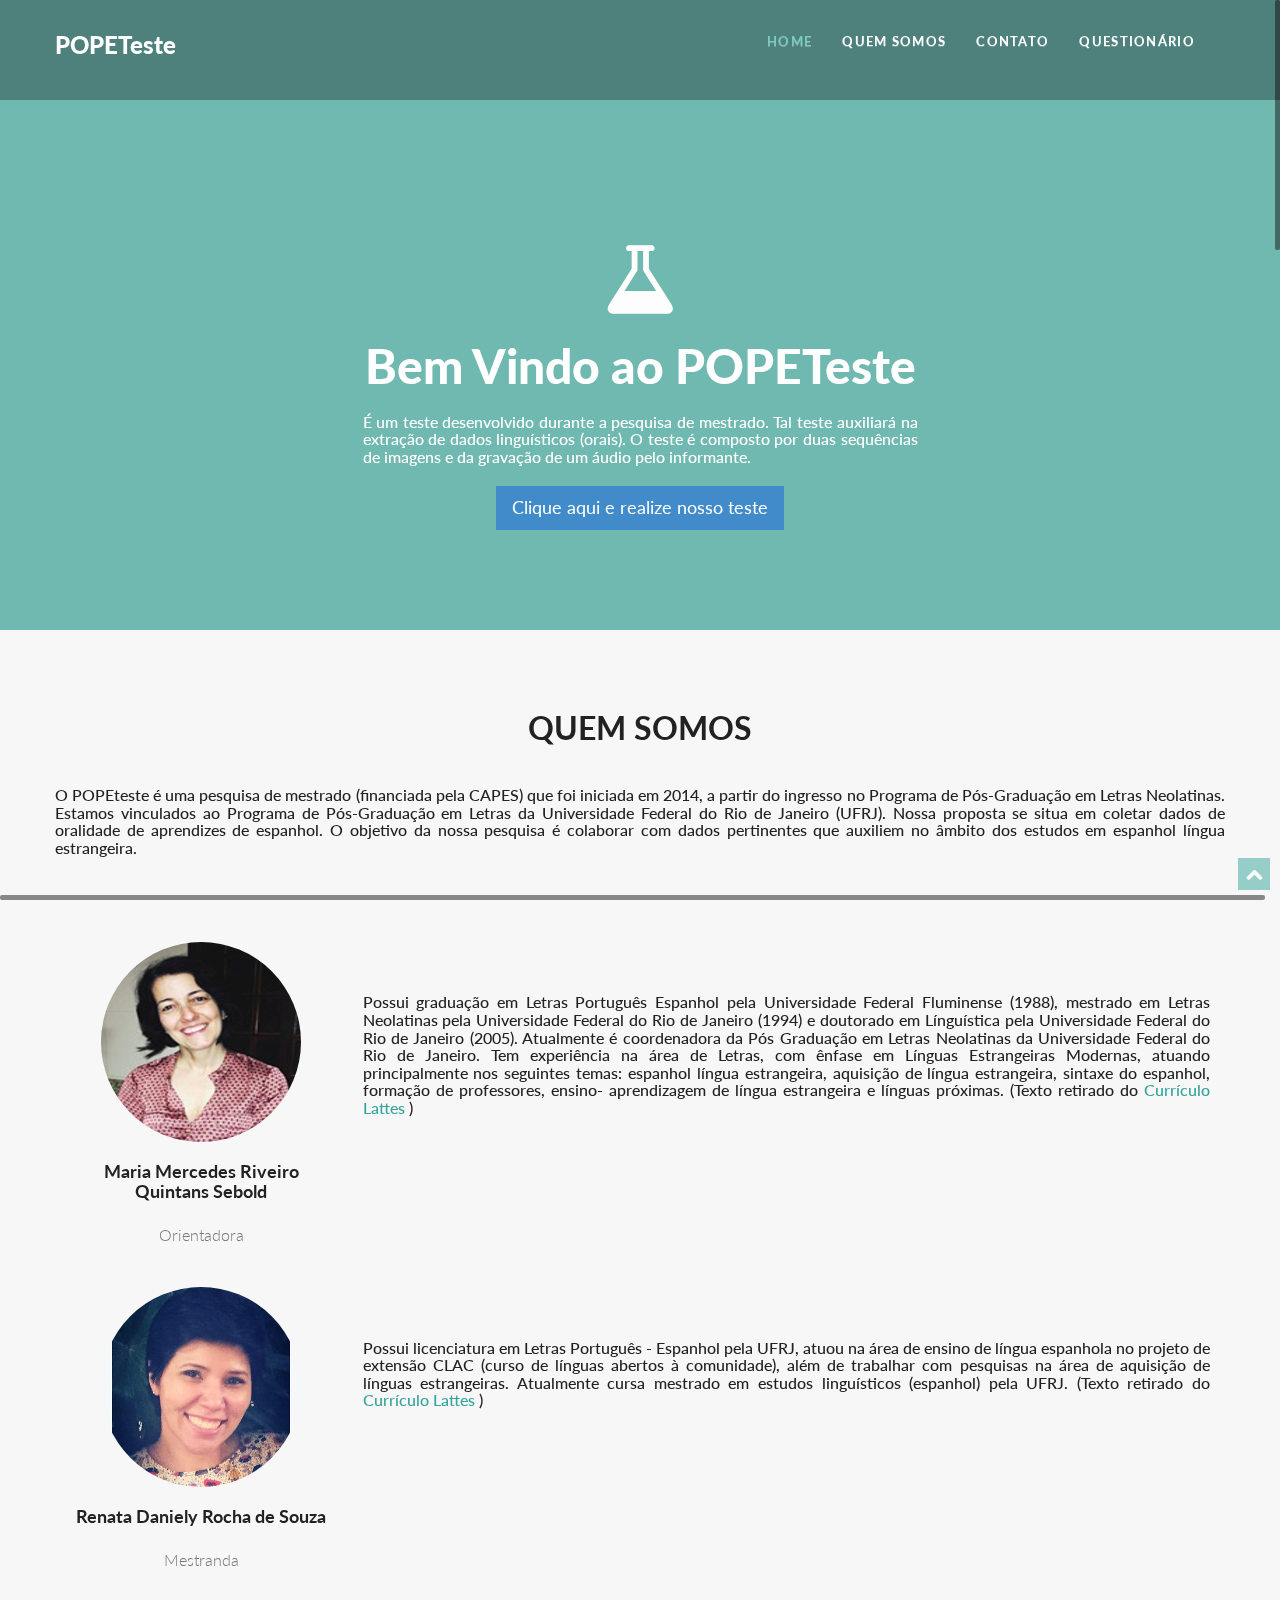
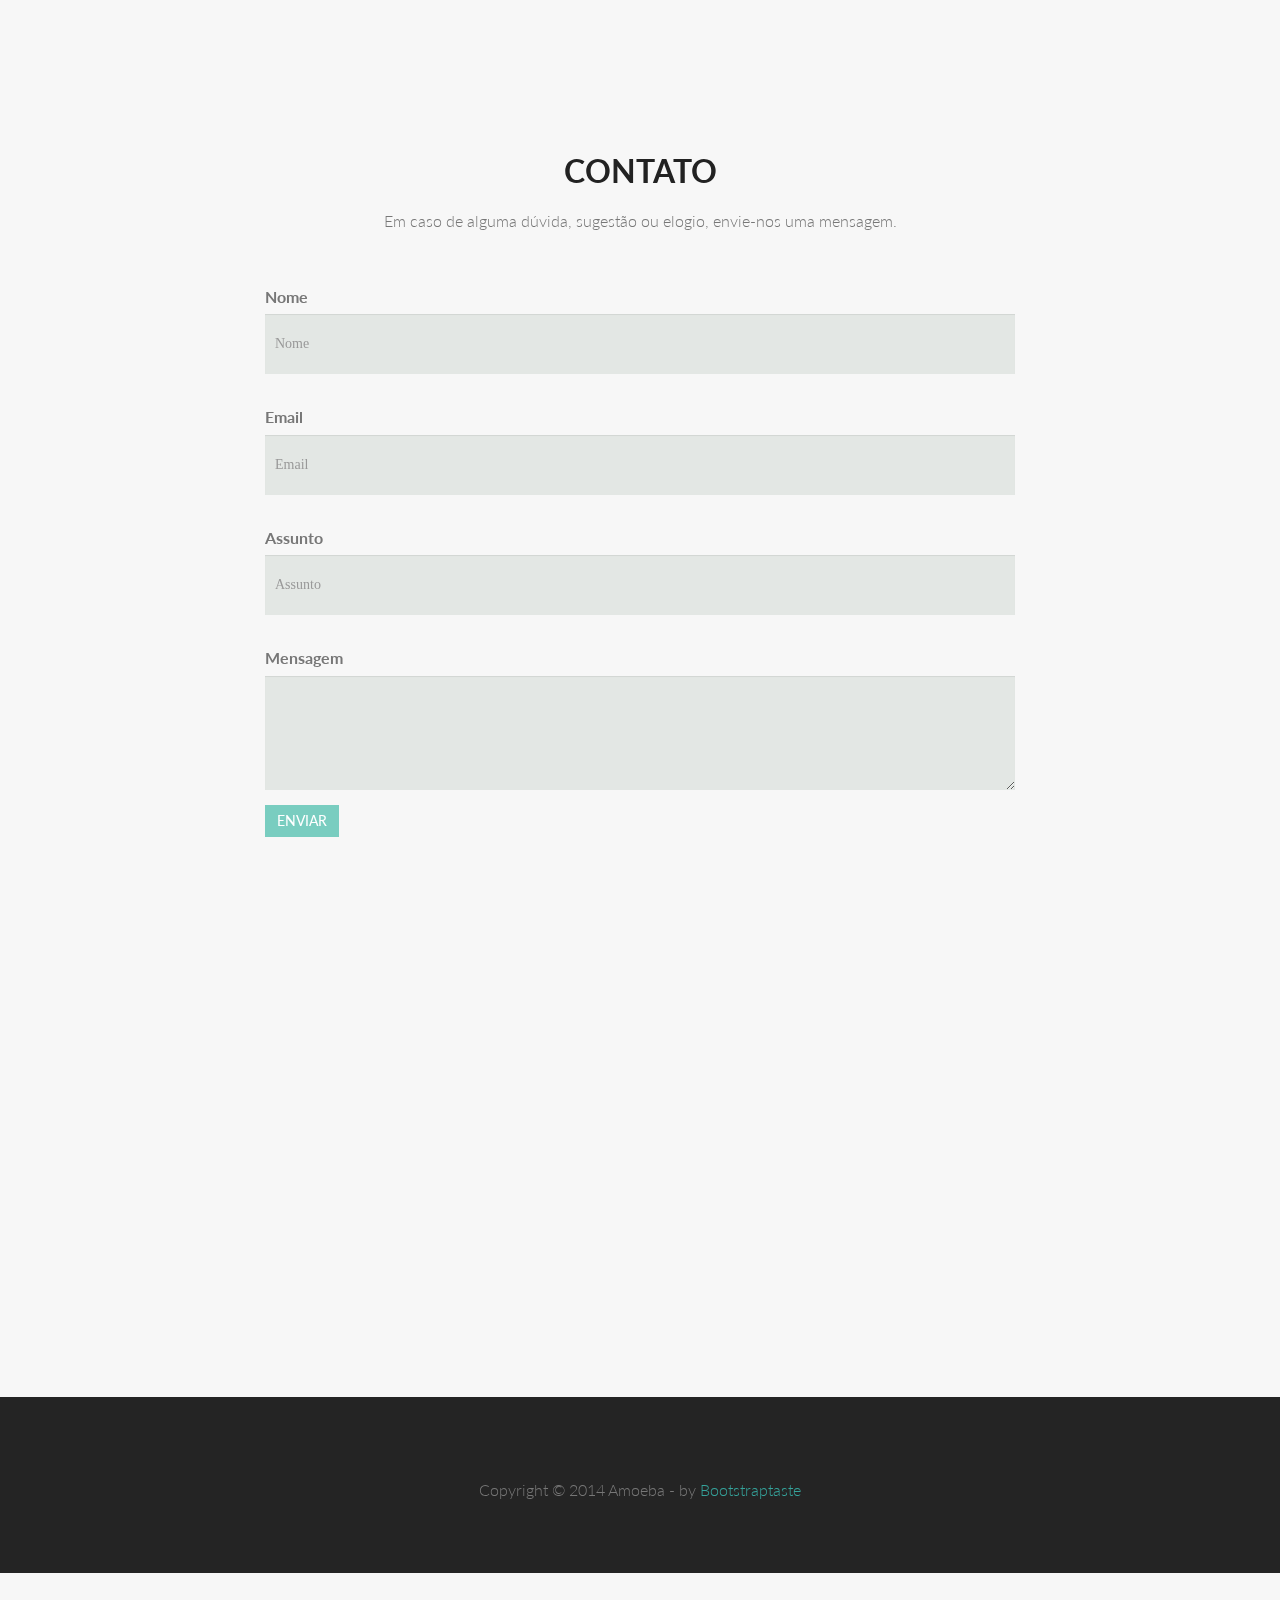
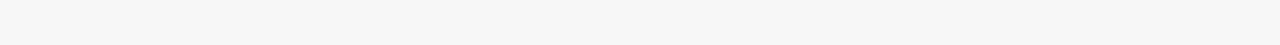
<file: index.html>
<!DOCTYPE html>
<!--[if lt IE 7]>      <html class="no-js lt-ie9 lt-ie8 lt-ie7"> <![endif]-->
<!--[if IE 7]>         <html class="no-js lt-ie9 lt-ie8"> <![endif]-->
<!--[if IE 8]>         <html class="no-js lt-ie9"> <![endif]-->
<!--[if gt IE 8]><!--> <html class="no-js"> <!--<![endif]-->
    <head>
		<!-- BASICS -->
        <meta charset="utf-8">
		<meta http-equiv="X-UA-Compatible" content="IE=edge,chrome=1">
        <title>POPETeste</title>
        <meta name="description" content="">
		<meta name="viewport" content="width=device-width, initial-scale=1.0">
		<link rel="stylesheet" type="text/css" href="css/isotope.css" media="screen" />	
		<link rel="stylesheet" href="js/fancybox/jquery.fancybox.css" type="text/css" media="screen" />
		<link rel="stylesheet" href="css/bootstrap.css">
		<link rel="stylesheet" href="css/bootstrap-theme.css">
        <link rel="stylesheet" href="css/style.css">
		<!-- skin -->
		<link rel="stylesheet" href="skin/default.css">
    </head>
	 
    <body>
		<section id="header" class="appear"></section>
		<div class="navbar navbar-fixed-top" role="navigation" data-0="line-height:60px; height:100px; background-color:rgba(0,0,0,0.3);" data-300="line-height:60px; height:60px; background-color:rgba(0,0,0,1);">
			 <div class="container">
				<div class="navbar-header">
					<button type="button" class="navbar-toggle" data-toggle="collapse" data-target=".navbar-collapse">
						<span class="fa fa-bars color-white"></span>
					</button>
					<h1><a class="navbar-brand" href="index.html" data-0="line-height:90px;" data-300="line-height:50px;">			POPETeste
					</a></h1>
				</div>
				<div class="navbar-collapse collapse">
					<ul class="nav navbar-nav" data-0="margin-top:20px;" data-300="margin-top:5px;">
						<li class="active"><a href="index.html">Home</a></li>
						<li><a href="#section-who-we-are">Quem Somos</a></li>
						<li><a href="#section-contact">Contato</a></li>
						<li><a target="_blank" href="teste1.html" id="quest">Questionário</a></li>
					</ul>
				</div><!--/.navbar-collapse -->
			</div>
		</div>

		<section class="featured">
			<div class="container"> 
				<div class="row mar-bot40">
					<div class="col-md-6 col-md-offset-3">
						
						<div class="align-center">
							<i class="fa fa-flask fa-5x mar-bot20 mar-top40"></i>
							<h2 class="slogan">Bem Vindo ao POPETeste</h2>
							<h5><font color="ffffff"><p align="justify">
							É um teste desenvolvido durante a pesquisa de mestrado. Tal teste auxiliará na extração de dados linguísticos (orais). O teste é composto por duas sequências de imagens e da gravação de um áudio pelo informante.
							</p></font></h5>
							<button type="button" id="quest_bt" class="btn btn-primary btn-lg">Clique aqui e realize nosso teste</button>
						</div>
					</div>
				</div>
			</div>
		</section>
			
		<!-- who-we-are -->
		<section id="section-who-we-are" class="section appear clearfix">
		<div class="container">

				<div class="row mar-bot40">
					<div class="col-md-offset-3 col-md-6">
						<div class="section-header">
							<h2 class="section-heading animated" data-animation="bounceInUp">Quem somos</h2>
						</div>
					</div>
					<br><br><br>
					<div class="section-left">
						<h5><p align="justify">O POPEteste é uma pesquisa de mestrado (financiada pela CAPES) que foi iniciada em 2014, a partir do ingresso no Programa de Pós-Graduação em Letras Neolatinas. Estamos vinculados ao Programa de Pós-Graduação em Letras da Universidade Federal do Rio de Janeiro (UFRJ). Nossa proposta se situa em coletar dados de oralidade de aprendizes de espanhol. O objetivo da nossa pesquisa é colaborar com dados pertinentes que auxiliem no âmbito dos estudos em espanhol língua estrangeira.</p></h5>
					</div>
				</div>
				<br>

					<div class="row align-center mar-bot40">
						<div class="col-md-3">
							<div class="team-member">
								<figure class="member-photo"><img src="img/team/member1.jpg" alt="" /></figure>
								<div class="team-detail">
									<h4>Maria Mercedes Riveiro Quintans Sebold</h4>
									<span>Orientadora</span>
								</div>
							</div>
						</div>
						<div class="col-md-9">
							<div class="section-text">
								<br><br>
								<h5><p align="justify"> Possui graduação em Letras Português Espanhol pela Universidade Federal Fluminense (1988), mestrado em Letras Neolatinas pela Universidade Federal do Rio de Janeiro (1994) e doutorado em Línguística pela Universidade Federal do Rio de Janeiro (2005). Atualmente é coordenadora da Pós Graduação em Letras Neolatinas da Universidade Federal do Rio de Janeiro. Tem experiência na área de Letras, com ênfase em Línguas Estrangeiras Modernas, atuando principalmente nos seguintes temas: espanhol língua estrangeira, aquisição de língua estrangeira, sintaxe do espanhol, formação de professores, ensino- aprendizagem de língua estrangeira e línguas próximas. (Texto retirado do <a href="http://buscatextual.cnpq.br/buscatextual/visualizacv.do?id=K4785062T2">Currículo Lattes </a>)</p></h5>				
							</div>
						</div>
					</div>
					<div class="row align-center mar-bot40">
						<div class="col-md-3">
							<div class="team-member">
								<figure class="member-photo"><img src="img/team/member3.jpg" alt="" /></figure>
								<div class="team-detail">
									<h4>Renata Daniely Rocha de Souza</h4>
									<span>Mestranda</span>
								</div>
							</div>
						</div>
						<div class="col-md-9">
							<div class="section-text">
								<br><br>
								<h5><p align="justify"> Possui licenciatura em Letras Português - Espanhol pela UFRJ, atuou na área de ensino de língua espanhola no projeto de extensão CLAC (curso de línguas abertos à comunidade), além de trabalhar com pesquisas na área de aquisição de línguas estrangeiras. Atualmente cursa mestrado em estudos linguísticos (espanhol) pela UFRJ. (Texto retirado do <a href="http://buscatextual.cnpq.br/buscatextual/visualizacv.do?id=K4400795D4">Currículo Lattes </a>)</p></h5>				
							</div>
						</div>
					</div>
				</div>
		</div>
		</section>
		<!-- who-we-are -->

		<!-- contact -->
		<section id="section-contact" class="section appear clearfix">
			<div class="container">
				
				<div class="row mar-bot40">
					<div class="col-md-offset-3 col-md-6">
						<div class="section-header">
							<h2 class="section-heading animated" data-animation="bounceInUp">Contato</h2>
							<p>Em caso de alguma dúvida, sugestão ou elogio, envie-nos uma mensagem.</p>
						</div>
					</div>
				</div>
				<div class="row">
					<div class="col-md-8 col-md-offset-2">
						<div class="cform" id="contact-form">
							<div id="sendmessage">
								 Sua mensagem foi enviada. Obrigado!
							</div>
							<form action="email.php" method="post" role="form" class="contactForm">
							  <div class="form-group">
								<label for="name">Nome</label>
								<input type="text" name="name" class="form-control" id="name" placeholder="Nome" data-rule="maxlen:4" data-msg="Por favor, digite seu nome" />
								<div class="validation"></div>
							  </div>
							  <div class="form-group">
								<label for="email">Email</label>
								<input type="email" class="form-control" name="email" id="email" placeholder="Email" data-rule="email" data-msg="Por favor, digite um email válido" />
								<div class="validation"></div>
							  </div>
							  <div class="form-group">
								<label for="subject">Assunto</label>
								<input type="text" class="form-control" name="subject" id="subject" placeholder="Assunto" data-rule="maxlen:4" data-msg="Por favor, digite o assunto." />
								<div class="validation"></div>
							  </div>
							  <div class="form-group">
								<label for="message">Mensagem</label>
								<textarea class="form-control" name="message" rows="5" data-rule="required" data-msg="Por favor, escreva uma mensagem."></textarea>
								<div class="validation"></div>
							  </div>
							  
							  <button type="submit" class="btn btn-theme pull-left">ENVIAR</button>
							</form>

						</div>
					</div>
					<!-- ./span12 -->
				</div>
				
			</div>
		</section>
		<!-- map -->
		<section id="section-map" class="clearfix">
			<div id="map"></div>
		</section>
		
	<section id="footer" class="section footer">
		<!-- <div class="container">
			<div class="row animated opacity mar-bot20" data-andown="fadeIn" data-animation="animation">
				<div class="col-sm-12 align-center">
                    <ul class="social-network social-circle">
                        <li><a href="#" class="icoRss" title="Rss"><i class="fa fa-rss"></i></a></li>
                        <li><a href="#" class="icoFacebook" title="Facebook"><i class="fa fa-facebook"></i></a></li>
                        <li><a href="#" class="icoTwitter" title="Twitter"><i class="fa fa-twitter"></i></a></li>
                        <li><a href="#" class="icoGoogle" title="Google +"><i class="fa fa-google-plus"></i></a></li>
                        <li><a href="#" class="icoLinkedin" title="Linkedin"><i class="fa fa-linkedin"></i></a></li>
                    </ul>				
				</div>
			</div> -->

			<div class="row align-center copyright">
					<div class="col-sm-12"><p>Copyright &copy; 2014 Amoeba - by <a href="http://bootstraptaste.com">Bootstraptaste</a></p></div>
			</div>
		</div>

	</section>
	<a href="#header" class="scrollup"><i class="fa fa-chevron-up"></i></a>	

	<script src="js/modernizr-2.6.2-respond-1.1.0.min.js"></script>
	<script src="js/jquery.js"></script>
	<script src="js/jquery.easing.1.3.js"></script>
    <script src="js/bootstrap.min.js"></script>
	<script src="js/jquery.isotope.min.js"></script>
	<script src="js/jquery.nicescroll.min.js"></script>
	<script src="js/fancybox/jquery.fancybox.pack.js"></script>
	<script src="js/skrollr.min.js"></script>		
	<script src="js/jquery.scrollTo-1.4.3.1-min.js"></script>
	<script src="js/jquery.localscroll-1.2.7-min.js"></script>
	<script src="js/stellar.js"></script>
	<script src="js/jquery.appear.js"></script>
	<!--<script src="js/validate.js"></script>-->
    <script src="js/main.js"></script>	
    
    <script type="text/javascript">
	  $('#quest_bt').click(function() {
	    	var win = window.open('teste1.html', '_blank');
  			win.focus();
	  });
	</script>

	</body>
</html>
</file>
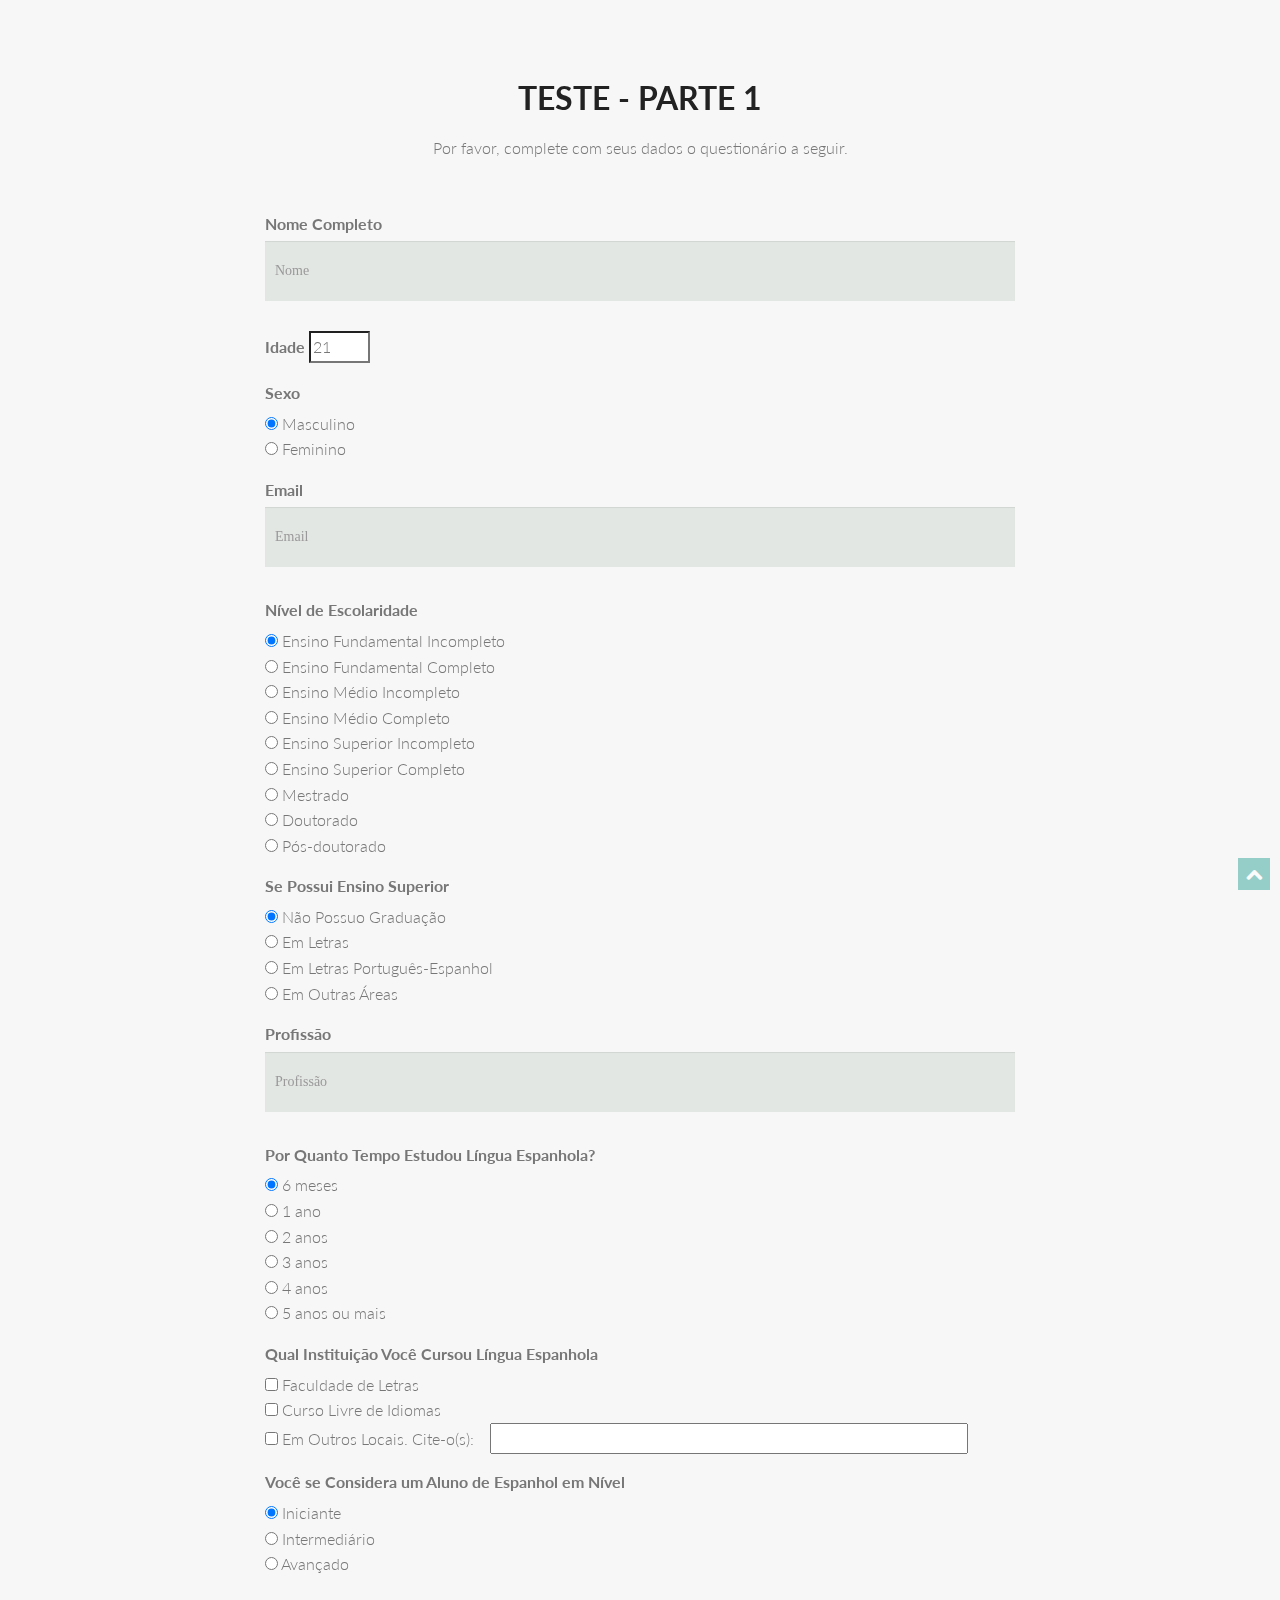
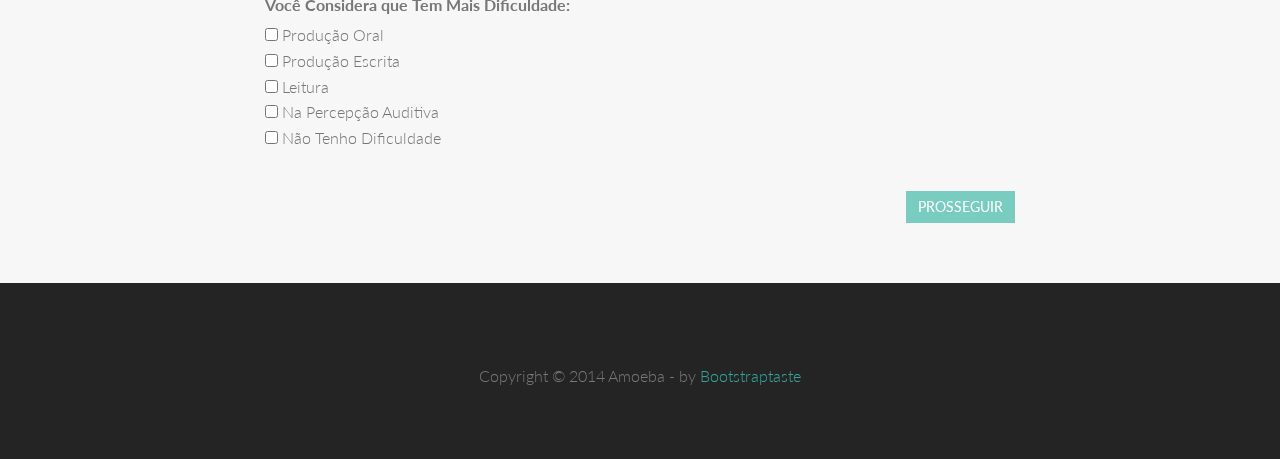
<file: teste1.html>
<!DOCTYPE html>
<!--[if lt IE 7]>      <html class="no-js lt-ie9 lt-ie8 lt-ie7"> <![endif]-->
<!--[if IE 7]>         <html class="no-js lt-ie9 lt-ie8"> <![endif]-->
<!--[if IE 8]>         <html class="no-js lt-ie9"> <![endif]-->
<!--[if gt IE 8]><!--> <html class="no-js"> <!--<![endif]-->
    <head>
		<!-- BASICS -->
        <meta charset="utf-8">
		<meta http-equiv="X-UA-Compatible" content="IE=edge,chrome=1">
        <title>POPETeste</title>
        <meta name="description" content="">
		<meta name="viewport" content="width=device-width, initial-scale=1.0">
		<link rel="stylesheet" type="text/css" href="css/isotope.css" media="screen" />
		<link rel="stylesheet" href="js/fancybox/jquery.fancybox.css" type="text/css" media="screen" />
		<link rel="stylesheet" href="css/bootstrap.css">
		<link rel="stylesheet" href="css/bootstrap-theme.css">
        <link rel="stylesheet" href="css/style.css">
		<!-- skin -->
		<link rel="stylesheet" href="skin/default.css">
    </head>


	<body>
		<section id="header" class="appear"></section>
		<section id="section-test1" class="section appear clearfix">
		<div class="container">
				<div class="row mar-bot40">
					<div class="col-md-offset-3 col-md-6">
						<div class="section-header">
							<h2 class="section-heading animated" data-animation="bounceInUp">Teste - Parte 1</h2>
							<p>Por favor, complete com seus dados o questionário a seguir.</p>
						</div>
					</div>
				</div>
				<div class="row">
					<div class="col-md-8 col-md-offset-2">
						<div class="cform" id="contact-form">
							<div id="sendmessage">
								 Sua mensagem foi enviada. Obrigado!
							</div>
							<form action="contact/contact.php" method="post" role="form" class="contactForm">
							  <div class="form-group">
                  <input type="hidden" name="cod" value="01">
								<label for="name">Nome Completo</label>
								<input type="text" name="name" class="form-control" id="name" placeholder="Nome" data-rule="maxlen:4" data-msg="Por favor, digite seu nome" />
								<div class="validation"></div>
							  </div>
							  <div class="form-group">
							 	<label for="age">Idade</label>
							  	<input type="number" size="6" name="age" min="0" max="99" value="21"><br>
							  </div>
							  <div class="form-group">
							  	<label for="sex">Sexo</label>
							  	<br>
							  	<input type="radio" name="sex" value="male" checked> Masculino
								<br>
								<input type="radio" name="sex" value="female"> Feminino
							  </div>
							  <div class="form-group">
								<label for="email">Email</label>
								<input type="email" class="form-control" name="email" id="email" placeholder="Email" data-rule="email" data-msg="Por favor, digite um email válido" />
								<div class="validation"></div>
							  </div>
							  <div class="form-group">
							  	<label for="education">Nível de Escolaridade</label>
							  	<br>
							  	<input type="radio" name="education" value="fundamental-incompleto" checked> Ensino Fundamental Incompleto
								<br>
								<input type="radio" name="education" value="fundamental-completo"> Ensino Fundamental Completo
								<br>
								<input type="radio" name="education" value="medio-incompleto"> Ensino Médio Incompleto
								<br>
								<input type="radio" name="education" value="medio-completo"> Ensino Médio Completo
								<br>
								<input type="radio" name="education" value="superior-incompleto"> Ensino Superior Incompleto
								<br>
								<input type="radio" name="education" value="superior-completo"> Ensino Superior Completo
								<br>
								<input type="radio" name="education" value="mestrado"> Mestrado
								<br>
								<input type="radio" name="education" value="doutorado"> Doutorado
								<br>
								<input type="radio" name="education" value="pos-doutorado"> Pós-doutorado
								<br>
							  </div>
							  <div class="form-group">
							  	<label for="if-graduation">Se Possui Ensino Superior</label>
							  	<br>
							  	<input type="radio" name="if-graduation" value="no-graduation" checked> Não Possuo Graduação
								<br>
								<input type="radio" name="if-graduation" value="in-languages"> Em Letras
								<br>
								<input type="radio" name="if-graduation" value="in-languages-port-esp"> Em Letras Português-Espanhol
								<br>
								<input type="radio" name="if-graduation" value="in-other"> Em Outras Áreas
								<br>
							  </div>
							  <div class="form-group">
							  	<label for="jon">Profissão</label>
								<input type="text" name="job" class="form-control" id="job" placeholder="Profissão" data-rule="maxlen:4" data-msg="Por favor, digite sua profissão" />
								<div class="validation"></div>
							  </div>
  							  <div class="form-group">
							  	<label for="how-long-do-you-study-spanish">Por Quanto Tempo Estudou Língua Espanhola?</label>
							  	<br>
							  	<input type="radio" name="how-long-do-you-study-spanish" value="6-months" checked> 6 meses
								<br>
								<input type="radio" name="how-long-do-you-study-spanish" value="1-year"> 1 ano
								<br>
								<input type="radio" name="how-long-do-you-study-spanish" value="2-year"> 2 anos
								<br>
								<input type="radio" name="how-long-do-you-study-spanish" value="3-year"> 3 anos
								<br>
								<input type="radio" name="how-long-do-you-study-spanish" value="4-year"> 4 anos
								<br>
								<input type="radio" name="how-long-do-you-study-spanish" value="5-year-or-more"> 5 anos ou mais
								<br>
							  </div>
							  <div class="form-group">
							  	<label for="spanish-school">Qual Instituição Você Cursou Língua Espanhola</label>
							  	<br>
							  	<input type="checkbox" name="spanish-school" value="language-college"> Faculdade de Letras
							  	<br>
							  	<input type="checkbox" name="spanish-school" value="free-classes"> Curso Livre de Idiomas
							  	<br>
							  	<input type="checkbox" name="spanish-school" value="other-class" onclick="if(this.checked){ document.getElementById('other-class-text').focus();}"> Em Outros Locais. Cite-o(s):&nbsp;&nbsp;&nbsp;
							  	<input type="name" id="other-class-text" size="50" name="other-class-text" />
							  	<br>
							  </div>
							  <div class="form-group">
							  	<label for="spanish-level">Você se Considera um Aluno de Espanhol em Nível</label>
							  	<br>
							  	<input type="radio" name="spanish-level" value="beginner" checked> Iniciante
								<br>
								<input type="radio" name="spanish-level" value="intermediate"> Intermediário
								<br>
								<input type="radio" name="spanish-level" value="advanced"> Avançado
								<br>
							  </div>
							  <div class="form-group">
							  	<label for="difficulty">Você Considera que Tem Mais Dificuldade:</label>
							  	<br>
							  	<input type="checkbox" name="difficulty" value="oral-production"> Produção Oral
							  	<br>
							  	<input type="checkbox" name="difficulty" value="written-production"> Produção Escrita
							  	<br>
							  	<input type="checkbox" name="difficulty" value="reading"> Leitura
							  	<br>
							  	<input type="checkbox" name="difficulty" value="listening"> Na Percepção Auditiva
							  	<br>
							  	<input type="checkbox" name="difficulty" value="no-problem"> Não Tenho Dificuldade
							  	<br>
							  </div>
							  <br>
							  <button type="submit" id="test1_bt" class="btn btn-theme pull-right">PROSSEGUIR</button>
							</form>

						</div>
					</div>
					<!-- ./span12 -->
				</div>

			</div>
		</section>


		<section id="footer" class="section footer">
		<!-- <div class="container">
			<div class="row animated opacity mar-bot20" data-andown="fadeIn" data-animation="animation">
				<div class="col-sm-12 align-center">
                    <ul class="social-network social-circle">
                        <li><a href="#" class="icoRss" title="Rss"><i class="fa fa-rss"></i></a></li>
                        <li><a href="#" class="icoFacebook" title="Facebook"><i class="fa fa-facebook"></i></a></li>
                        <li><a href="#" class="icoTwitter" title="Twitter"><i class="fa fa-twitter"></i></a></li>
                        <li><a href="#" class="icoGoogle" title="Google +"><i class="fa fa-google-plus"></i></a></li>
                        <li><a href="#" class="icoLinkedin" title="Linkedin"><i class="fa fa-linkedin"></i></a></li>
                    </ul>
				</div>
			</div> -->

			<div class="row align-center copyright">
					<div class="col-sm-12"><p>Copyright &copy; 2014 Amoeba - by <a href="http://bootstraptaste.com">Bootstraptaste</a></p></div>
			</div>
		</div>

		</section>
		<a href="#header" class="scrollup"><i class="fa fa-chevron-up"></i></a>

		<script src="js/modernizr-2.6.2-respond-1.1.0.min.js"></script>
		<script src="js/jquery.js"></script>
		<script src="js/jquery.easing.1.3.js"></script>
	    <script src="js/bootstrap.min.js"></script>
		<script src="js/jquery.isotope.min.js"></script>
		<script src="js/jquery.nicescroll.min.js"></script>
		<script src="js/fancybox/jquery.fancybox.pack.js"></script>
		<script src="js/skrollr.min.js"></script>
		<script src="js/jquery.scrollTo-1.4.3.1-min.js"></script>
		<script src="js/jquery.localscroll-1.2.7-min.js"></script>
		<script src="js/stellar.js"></script>
		<script src="js/jquery.appear.js"></script>
		<!--<script src="js/validate.js"></script>-->
		<script src="js/jquery.cookie.js"></script>
		<script type="text/javascript">
		  $('#test1_bt').click(function() {
		  		var name = $('#name').val().replace(/\s/g,"");
		  		$.cookie("nome", name, {path:'/'});
		  		$.cookie("page", "2", {path:'/'});
		    	var win = window.open('teste2.html', '_blank');
	  			win.focus();
		  });
		</script>

	</body>
</file>
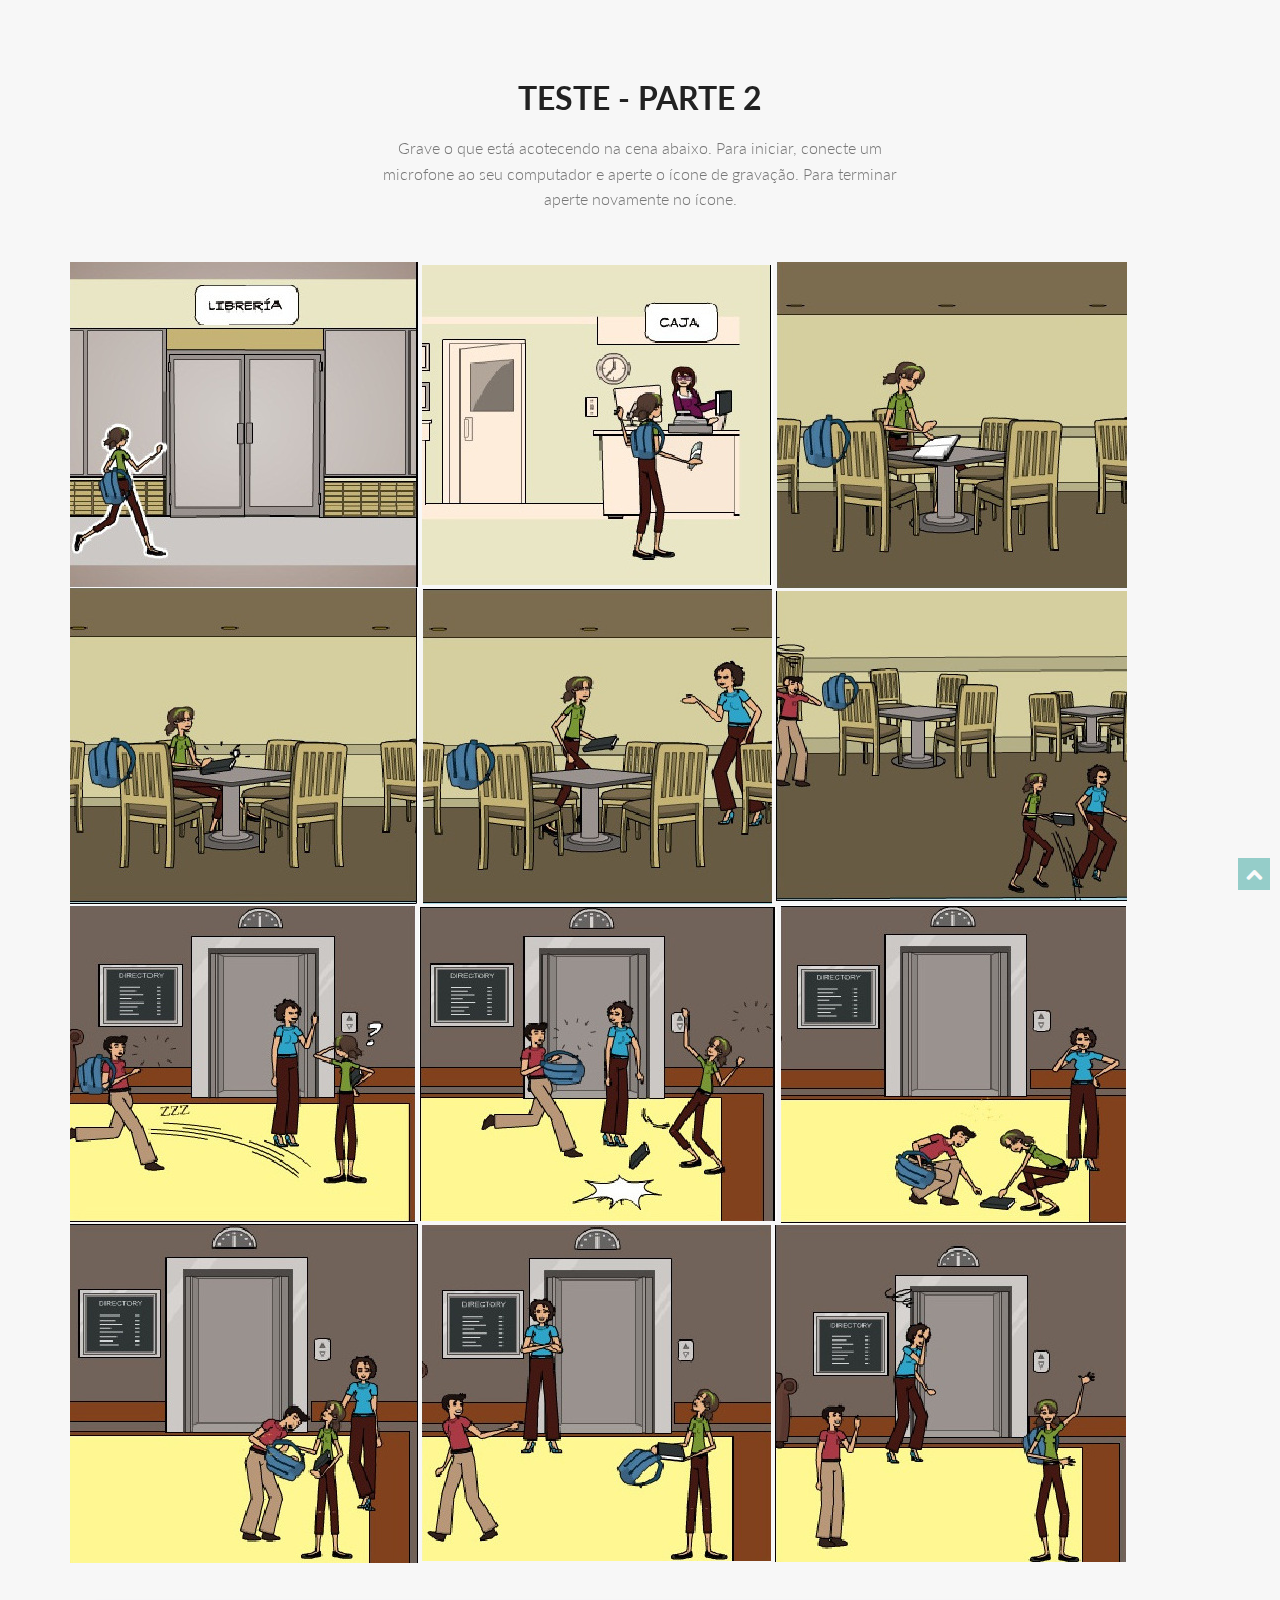
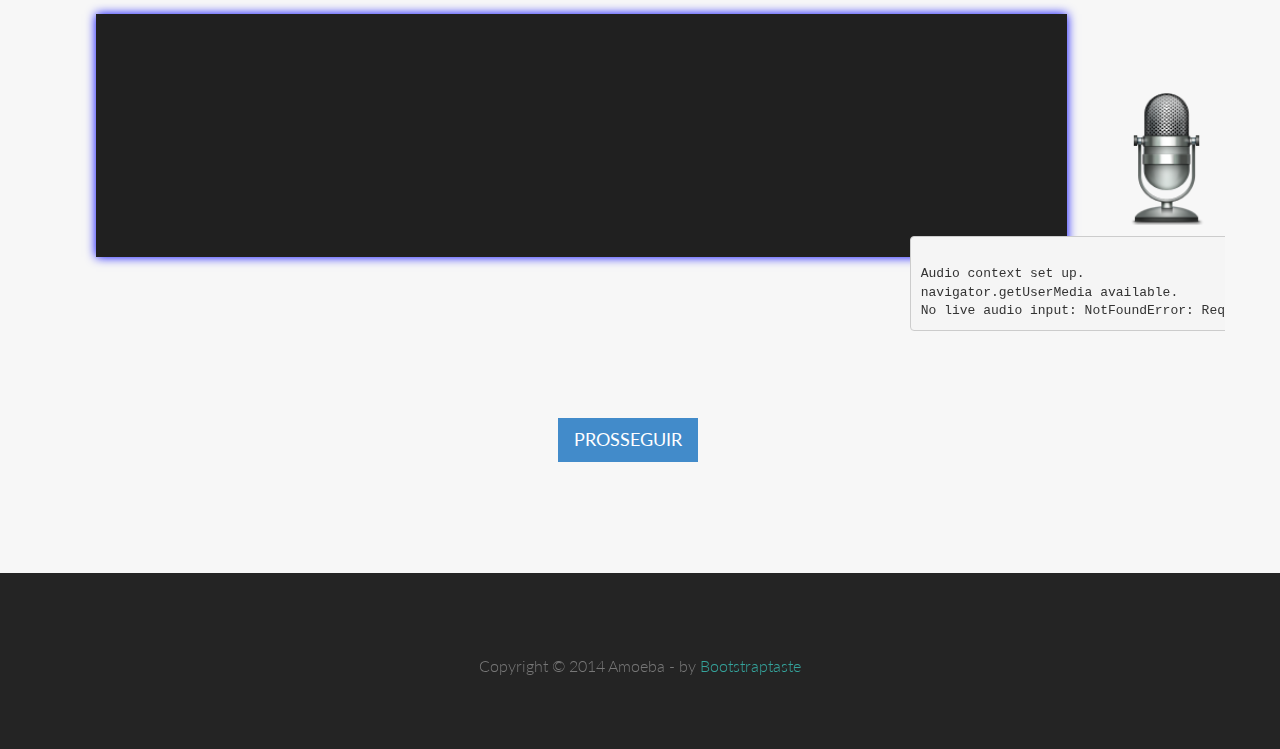
<file: teste2.html>
<!DOCTYPE html>
<!--[if lt IE 7]>      <html class="no-js lt-ie9 lt-ie8 lt-ie7"> <![endif]-->
<!--[if IE 7]>         <html class="no-js lt-ie9 lt-ie8"> <![endif]-->
<!--[if IE 8]>         <html class="no-js lt-ie9"> <![endif]-->
<!--[if gt IE 8]><!--> <html class="no-js"> <!--<![endif]-->
    <head>
		<!-- BASICS -->
        <meta charset="utf-8">
		<meta http-equiv="X-UA-Compatible" content="IE=edge,chrome=1">
        <title>POPETeste</title>
        <meta name="description" content="">
		<meta name="viewport" content="width=device-width, initial-scale=1.0">
		<link rel="stylesheet" type="text/css" href="css/isotope.css" media="screen" />
		<link rel="stylesheet" href="js/fancybox/jquery.fancybox.css" type="text/css" media="screen" />
		<link rel="stylesheet" href="css/bootstrap.css">
		<link rel="stylesheet" href="css/bootstrap-theme.css">
        <link rel="stylesheet" href="css/style.css">
		<!-- skin -->
		<link rel="stylesheet" href="skin/default.css">

		<style>
/*			html { overflow: hidden; }
*/			canvas {
				display: inline-block;
				background: #202020;
				width: 95%;
				height: 45%;
				box-shadow: 0px 0px 10px blue;
			}
			#controls {
				display: flex;
				flex-direction: row;
				align-items: center;
				justify-content: space-around;
				height: 20%;
				width: 100%;
			}
			#record { height: 15vh; }
			#record.recording {
				background: red;
				background: -webkit-radial-gradient(center, ellipse cover, #ff0000 0%,lightgrey 75%,lightgrey 100%,#7db9e8 100%);
				background: -moz-radial-gradient(center, ellipse cover, #ff0000 0%,lightgrey 75%,lightgrey 100%,#7db9e8 100%);
				background: radial-gradient(center, ellipse cover, #ff0000 0%,lightgrey 75%,lightgrey 100%,#7db9e8 100%);
			}
			#save, #save img { height: 10vh; }
			#save { opacity: 0.25;}
			#save[download] { opacity: 1;}
			#viz {
				height: 80%;
				width: 100%;
				display: flex;
				flex-direction: column;
				justify-content: space-around;
				align-items: center;
			}
			@media (orientation: landscape) {
				body { flex-direction: row;}
				#controls { flex-direction: column; height: 100%; width: 10%;}
				#viz { height: 100%; width: 90%;}
			}

          ul { list-style: none; }
          #recordingslist audio { display: block; margin-bottom: 10px; }
        
		</style>
    </head>
	<body>
		<section id="header" class="appear"></section>
		<section id="section-test1" class="section appear clearfix">
			<div class="container">
				<div class="row mar-bot40">
					<div class="col-md-offset-3 col-md-6">
						<div class="section-header">
							<h2 class="section-heading animated" data-animation="bounceInUp">Teste - Parte 2</h2>
							<p>Grave o que está acotecendo na cena abaixo. Para iniciar, conecte um microfone ao seu computador e aperte o ícone de gravação. Para terminar aperte novamente no ícone.</p>
						</div>
					</div>
				</div>
				<div class="row">
					<div class="col-md-8 col-md-offset-1" style="width: 100%; margin-left: 0;">
						<!-- <img src="img/tests/teste1.jpg" alt="teste 1" height="1200" width="1000"> -->
						<div id="imagens">
							<img src="img/tests/teste1/img1.jpg">
							<img src="img/tests/teste1/img2.jpg">
							<img src="img/tests/teste1/img3.jpg">
							<img src="img/tests/teste1/img4.jpg">
							<img src="img/tests/teste1/img5.jpg">
							<img src="img/tests/teste1/img6.jpg">
							<img src="img/tests/teste1/img7.jpg">
							<img src="img/tests/teste1/img8.jpg">
							<img src="img/tests/teste1/img9.jpg">
							<img src="img/tests/teste1/img10.jpg">
							<img src="img/tests/teste1/img11.jpg">
							<img src="img/tests/teste1/img12.jpg">
						</div>
					</div>
				</div>
				<br>
				<br>
				<div class="row">
					<div class="col-md-8" id="viz">
						<canvas id="analyser" width="400" height="100"></canvas>
					</div>
					<div class="col-md-4" id="controls">
						<br><br><br>
						<img id="record" src="img/recorder/mic128.png" onclick="startRecording(this);"><!--toggleRecording(this);-->
            <ul id="recordingslist"></ul>
            <pre id="log"></pre>
					</div>
				</div>
				<br>
				<br>
				<br>
				<div class="row">
					<div class="col-md-12 col-md-offset-5">
						<input type="hidden" name="cod" value="11">
						<button type="button" id="test2_bt" class="btn btn-primary btn-lg">PROSSEGUIR</button>
					</div>
				</div>
			</div>
		</section>
		<br>
		<br>
		<section id="footer" class="section footer">
		<!-- <div class="container">
			<div class="row animated opacity mar-bot20" data-andown="fadeIn" data-animation="animation">
				<div class="col-sm-12 align-center">
                    <ul class="social-network social-circle">
                        <li><a href="#" class="icoRss" title="Rss"><i class="fa fa-rss"></i></a></li>
                        <li><a href="#" class="icoFacebook" title="Facebook"><i class="fa fa-facebook"></i></a></li>
                        <li><a href="#" class="icoTwitter" title="Twitter"><i class="fa fa-twitter"></i></a></li>
                        <li><a href="#" class="icoGoogle" title="Google +"><i class="fa fa-google-plus"></i></a></li>
                        <li><a href="#" class="icoLinkedin" title="Linkedin"><i class="fa fa-linkedin"></i></a></li>
                    </ul>
				</div>
			</div> -->

			<div class="row align-center copyright">
					<div class="col-sm-12"><p>Copyright &copy; 2014 Amoeba - by <a href="http://bootstraptaste.com">Bootstraptaste</a></p></div>
			</div>
		</div>

		</section>
		<a href="#header" class="scrollup"><i class="fa fa-chevron-up"></i></a>




		<script src="js/modernizr-2.6.2-respond-1.1.0.min.js"></script>
		<script src="js/jquery.js"></script>
		<script src="js/jquery.easing.1.3.js"></script>
	    <script src="js/bootstrap.min.js"></script>
		<script src="js/jquery.isotope.min.js"></script>
		<script src="js/jquery.nicescroll.min.js"></script>
		<script src="js/fancybox/jquery.fancybox.pack.js"></script>
		<script src="js/skrollr.min.js"></script>
		<script src="js/jquery.scrollTo-1.4.3.1-min.js"></script>
		<script src="js/jquery.localscroll-1.2.7-min.js"></script>
		<script src="js/stellar.js"></script>
		<script src="js/jquery.appear.js"></script>
		<script src="js/validate.js"></script>

		<script src="js/audiodisplay.js"></script>
		<script src="js/recorderjs/recorder.js"></script>
		<script src="js/main-recorder.js"></script>
		<script src="js/jquery.cookie.js"></script>
		<script type="text/javascript">
		  $('#test2_bt').click(function() {
		    	var win = window.open('teste3.html', '_blank');
	  			win.focus();
		  });
      function __log(e, data) {
    log.innerHTML += "\n" + e + " " + (data || '');
  }

  var audio_context;
  var recorder;

  function startUserMedia(stream) {
    var input = audio_context.createMediaStreamSource(stream);
    __log('Media stream created.' );
	__log("input sample rate " +input.context.sampleRate);

    input.connect(audio_context.destination);
    __log('Input connected to audio context destination.');

    recorder = new Recorder(input);
    __log('Recorder initialised.');
  }

  function startRecording(button) {
    $('#record').removeAttr('onclick');
    $('#record').attr('onclick', 'stopRecording(this);');
    $('#record').attr('class', 'recording');
    recorder && recorder.record();
    button.disabled = true;
    button.nextElementSibling.disabled = false;
    __log('Recording...');
  }

  function stopRecording(button) {
    $('#record').removeAttr('onclick');
    $('#record').attr('onclick', 'startRecording(this);');
    $('#record').removeAttr('class');
    recorder && recorder.stop();
    button.disabled = true;
    button.previousElementSibling.disabled = false;
    __log('Stopped recording.');

    // create WAV download link using audio data blob
    createDownloadLink();

    recorder.clear();
  }

  function createDownloadLink() {
    recorder && recorder.exportWAV(function(blob) {
      /*var url = URL.createObjectURL(blob);
      var li = document.createElement('li');
      var au = document.createElement('audio');
      var hf = document.createElement('a');

      au.controls = true;
      au.src = url;
      hf.href = url;
      hf.download = new Date().toISOString() + '.wav';
      hf.innerHTML = hf.download;
      li.appendChild(au);
      li.appendChild(hf);
      recordingslist.appendChild(li);*/
    });
  }

  window.onload = function init() {
    try {
      // webkit shim
      window.AudioContext = window.AudioContext || window.webkitAudioContext;
      navigator.getUserMedia = ( navigator.getUserMedia ||
                       navigator.webkitGetUserMedia ||
                       navigator.mozGetUserMedia ||
                       navigator.msGetUserMedia);
      window.URL = window.URL || window.webkitURL;

      audio_context = new AudioContext;
      __log('Audio context set up.');
      __log('navigator.getUserMedia ' + (navigator.getUserMedia ? 'available.' : 'not present!'));
    } catch (e) {
      alert('No web audio support in this browser!');
    }

    navigator.getUserMedia({audio: true}, startUserMedia, function(e) {
      __log('No live audio input: ' + e);
    });
  };
		</script>
    <script src="recordmp3.js"></script>
	</body>
</file>
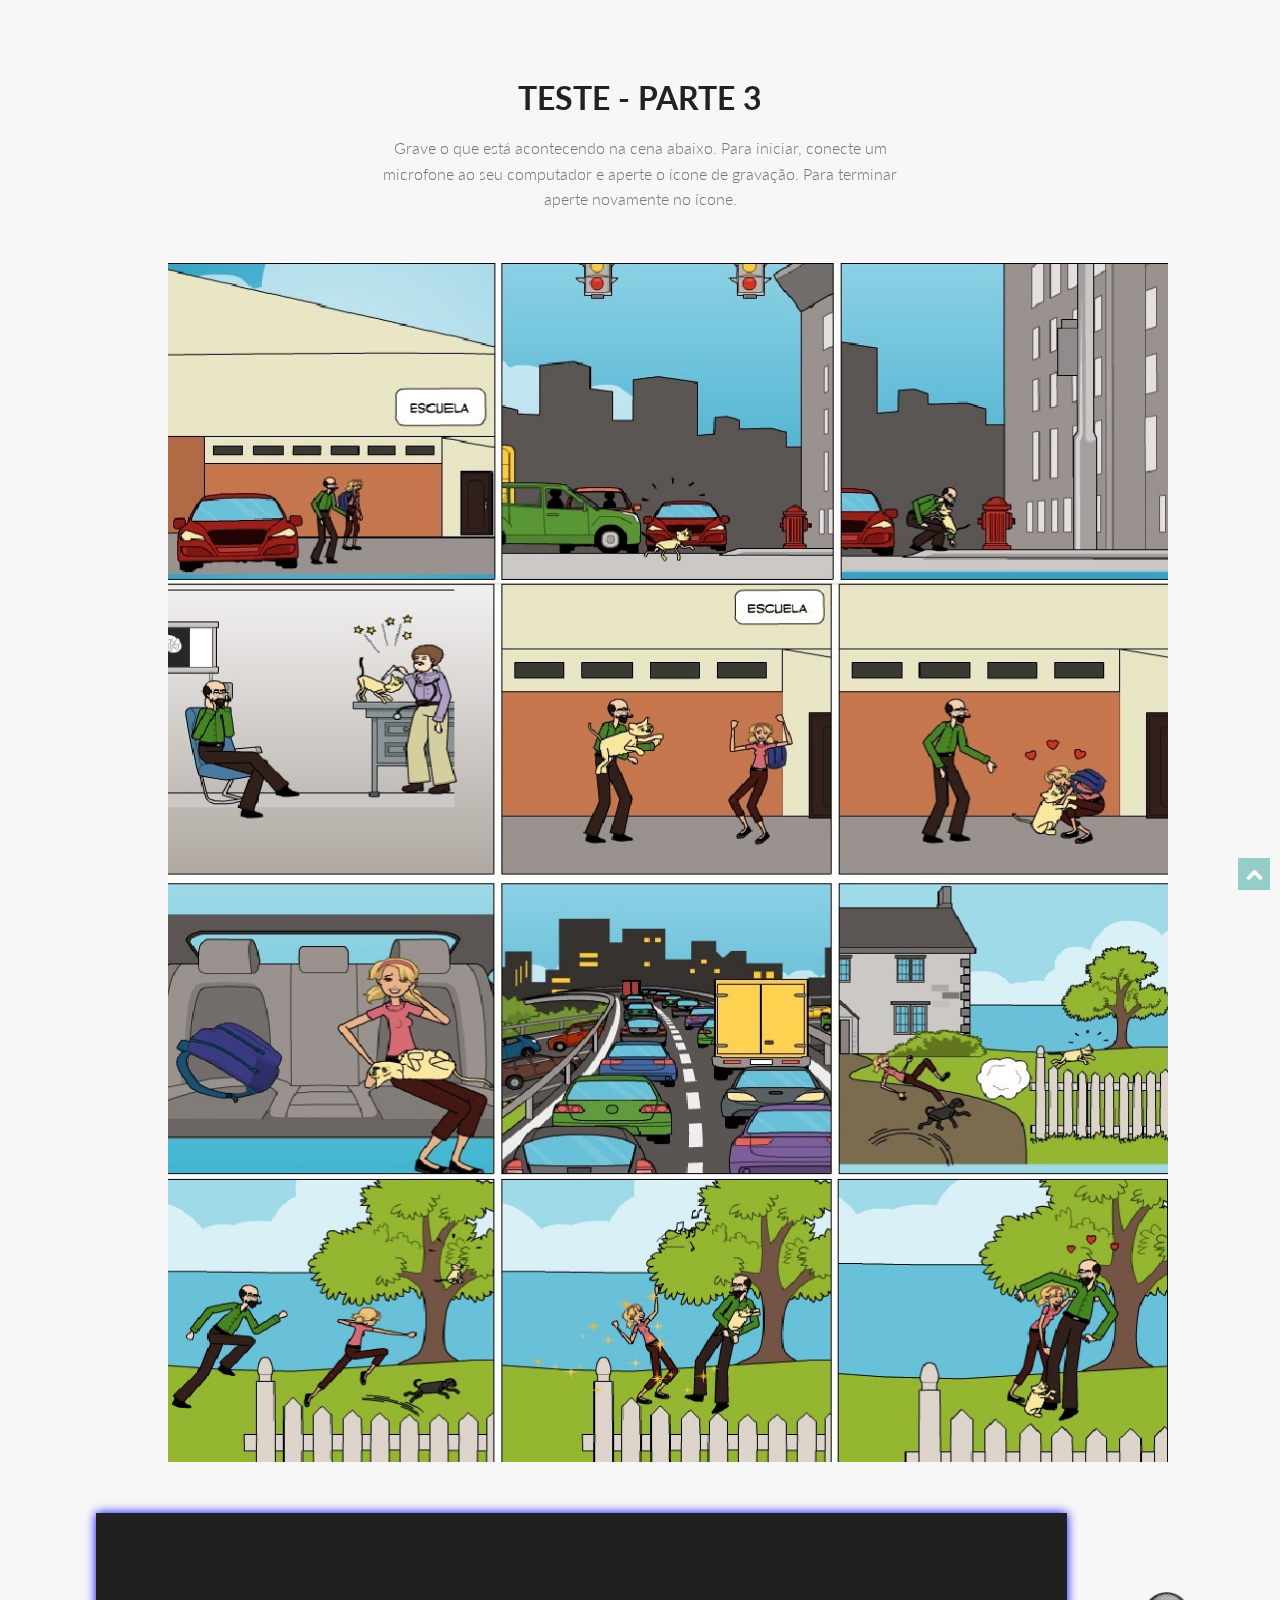
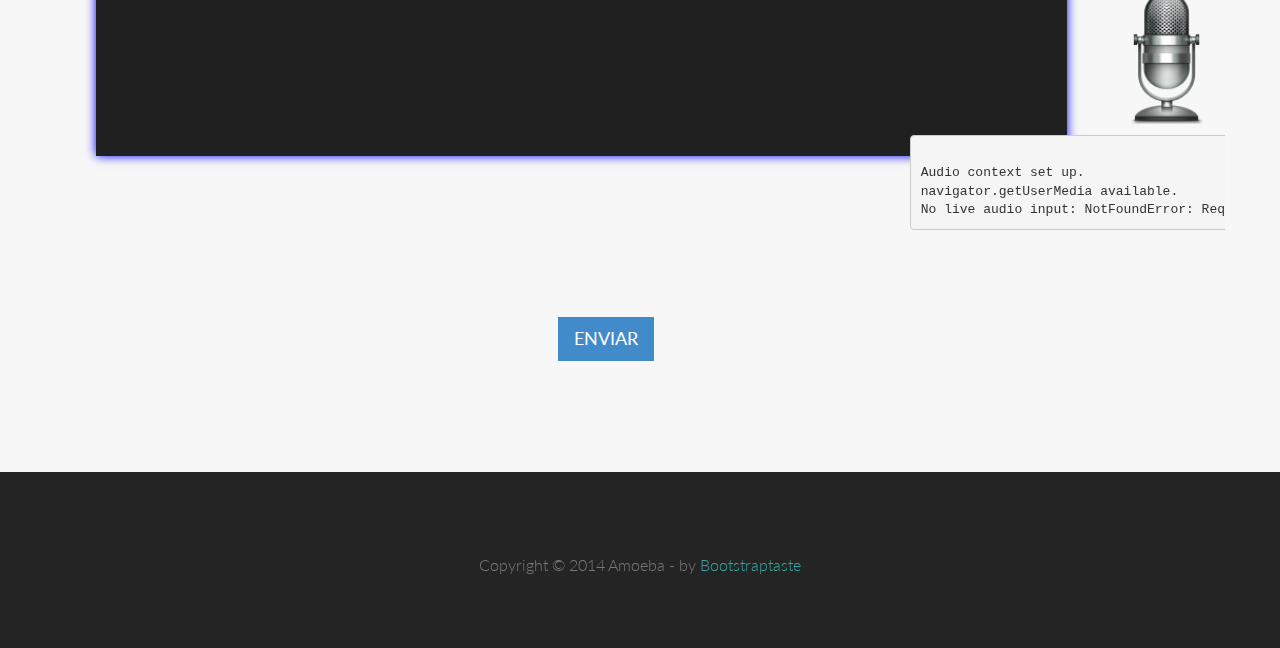
<file: teste3.html>
<!DOCTYPE html>
<!--[if lt IE 7]>      <html class="no-js lt-ie9 lt-ie8 lt-ie7"> <![endif]-->
<!--[if IE 7]>         <html class="no-js lt-ie9 lt-ie8"> <![endif]-->
<!--[if IE 8]>         <html class="no-js lt-ie9"> <![endif]-->
<!--[if gt IE 8]><!--> <html class="no-js"> <!--<![endif]-->
    <head>
		<!-- BASICS -->
        <meta charset="utf-8">
		<meta http-equiv="X-UA-Compatible" content="IE=edge,chrome=1">
        <title>POPETeste</title>
        <meta name="description" content="">
		<meta name="viewport" content="width=device-width, initial-scale=1.0">
		<link rel="stylesheet" type="text/css" href="css/isotope.css" media="screen" />	
		<link rel="stylesheet" href="js/fancybox/jquery.fancybox.css" type="text/css" media="screen" />
		<link rel="stylesheet" href="css/bootstrap.css">
		<link rel="stylesheet" href="css/bootstrap-theme.css">
        <link rel="stylesheet" href="css/style.css">
		<!-- skin -->
		<link rel="stylesheet" href="skin/default.css">

		<style>
/*			html { overflow: hidden; }
*/			canvas { 
				display: inline-block; 
				background: #202020; 
				width: 95%;
				height: 45%;
				box-shadow: 0px 0px 10px blue;
			}
			#controls {
				display: flex;
				flex-direction: row;
				align-items: center;
				justify-content: space-around;
				height: 20%;
				width: 100%;
			}
			#record { height: 15vh; }
			#record.recording { 
				background: red;
				background: -webkit-radial-gradient(center, ellipse cover, #ff0000 0%,lightgrey 75%,lightgrey 100%,#7db9e8 100%); 
				background: -moz-radial-gradient(center, ellipse cover, #ff0000 0%,lightgrey 75%,lightgrey 100%,#7db9e8 100%); 
				background: radial-gradient(center, ellipse cover, #ff0000 0%,lightgrey 75%,lightgrey 100%,#7db9e8 100%); 
			}
			#save, #save img { height: 10vh; }
			#save { opacity: 0.25;}
			#save[download] { opacity: 1;}
			#viz {
				height: 80%;
				width: 100%;
				display: flex;
				flex-direction: column;
				justify-content: space-around;
				align-items: center;
			}
			@media (orientation: landscape) {
				body { flex-direction: row;}
				#controls { flex-direction: column; height: 100%; width: 10%;}
				#viz { height: 100%; width: 90%;}
			}

		</style>
    </head>
	<body>
		<section id="header" class="appear"></section>
		<section id="section-test1" class="section appear clearfix">
			<div class="container">
				<div class="row mar-bot40">
					<div class="col-md-offset-3 col-md-6">
						<div class="section-header">
							<h2 class="section-heading animated" data-animation="bounceInUp">Teste - Parte 3</h2>
							<p>Grave o que está acontecendo na cena abaixo. Para iniciar, conecte um microfone ao seu computador e aperte o ícone de gravação. Para terminar aperte novamente no ícone.</p>
						</div>
					</div>
				</div>
				<div class="row">
					<div class="col-md-8 col-md-offset-1">
						<img src="img/tests/teste2.jpg" alt="teste 2" height="1200" width="1000">
					</div>
				</div>
				<br>
				<br>
				<div class="row">
					<div class="col-md-8" id="viz">
						<canvas id="analyser" width="400" height="100"></canvas>
					</div>
					<div class="col-md-4" id="controls">
						<br><br><br>
						<img id="record" src="img/recorder/mic128.png" onclick="startRecording(this);"><!--toggleRecording(this);-->
			            <ul id="recordingslist"></ul>
			            <pre id="log"></pre>
					</div>
				</div>
				<br>
				<br>
				<br>
				<div class="row">
					<form action="email.php" method="post">
						<div class="col-md-12 col-md-offset-5">
							<button type="submit" id="test3_bt" class="btn btn-primary btn-lg">ENVIAR</button>
						</div>
					</form>
				</div>
			</div>	
		</section>
		<br>
		<br>
		<section id="footer" class="section footer">
		<!-- <div class="container">
			<div class="row animated opacity mar-bot20" data-andown="fadeIn" data-animation="animation">
				<div class="col-sm-12 align-center">
                    <ul class="social-network social-circle">
                        <li><a href="#" class="icoRss" title="Rss"><i class="fa fa-rss"></i></a></li>
                        <li><a href="#" class="icoFacebook" title="Facebook"><i class="fa fa-facebook"></i></a></li>
                        <li><a href="#" class="icoTwitter" title="Twitter"><i class="fa fa-twitter"></i></a></li>
                        <li><a href="#" class="icoGoogle" title="Google +"><i class="fa fa-google-plus"></i></a></li>
                        <li><a href="#" class="icoLinkedin" title="Linkedin"><i class="fa fa-linkedin"></i></a></li>
                    </ul>				
				</div>
			</div> -->

			<div class="row align-center copyright">
					<div class="col-sm-12"><p>Copyright &copy; 2014 Amoeba - by <a href="http://bootstraptaste.com">Bootstraptaste</a></p></div>
			</div>
		</div>

		</section>
		<a href="#header" class="scrollup"><i class="fa fa-chevron-up"></i></a>	

			


		<script src="js/modernizr-2.6.2-respond-1.1.0.min.js"></script>
		<script src="js/jquery.js"></script>
		<script src="js/jquery.easing.1.3.js"></script>
	    <script src="js/bootstrap.min.js"></script>
		<script src="js/jquery.isotope.min.js"></script>
		<script src="js/jquery.nicescroll.min.js"></script>
		<script src="js/fancybox/jquery.fancybox.pack.js"></script>
		<script src="js/skrollr.min.js"></script>		
		<script src="js/jquery.scrollTo-1.4.3.1-min.js"></script>
		<script src="js/jquery.localscroll-1.2.7-min.js"></script>
		<script src="js/stellar.js"></script>
		<script src="js/jquery.appear.js"></script>
		<!--<script src="js/validate.js"></script>-->

		<script src="js/audiodisplay.js"></script>
		<script src="js/recorderjs/recorder.js"></script>
		<script src="js/main-recorder.js"></script>
		<script src="js/jquery.cookie.js"></script>
		<script type="text/javascript">
		  $('#test3_bt').click(function() {
		  		alert('teste concluido');//alterar para modal
		    	var win = window.close();
	  			// win.focus();
		  });
		  function __log(e, data) {
    log.innerHTML += "\n" + e + " " + (data || '');
  }

  var audio_context;
  var recorder;

  function startUserMedia(stream) {
    var input = audio_context.createMediaStreamSource(stream);
    __log('Media stream created.' );
	__log("input sample rate " +input.context.sampleRate);

    input.connect(audio_context.destination);
    __log('Input connected to audio context destination.');

    recorder = new Recorder(input);
    __log('Recorder initialised.');
  }

  function startRecording(button) {
    $('#record').removeAttr('onclick');
    $('#record').attr('onclick', 'stopRecording(this);');
    $('#record').attr('class', 'recording');
    recorder && recorder.record();
    button.disabled = true;
    button.nextElementSibling.disabled = false;
    __log('Recording...');
  }

  function stopRecording(button) {
    $('#record').removeAttr('onclick');
    $('#record').attr('onclick', 'startRecording(this);');
    $('#record').removeAttr('class');
    recorder && recorder.stop();
    button.disabled = true;
    button.previousElementSibling.disabled = false;
    __log('Stopped recording.');

    // create WAV download link using audio data blob
    createDownloadLink();

    recorder.clear();
  }

  function createDownloadLink() {
    recorder && recorder.exportWAV(function(blob) {
      /*var url = URL.createObjectURL(blob);
      var li = document.createElement('li');
      var au = document.createElement('audio');
      var hf = document.createElement('a');

      au.controls = true;
      au.src = url;
      hf.href = url;
      hf.download = new Date().toISOString() + '.wav';
      hf.innerHTML = hf.download;
      li.appendChild(au);
      li.appendChild(hf);
      recordingslist.appendChild(li);*/
    });
  }

  window.onload = function init() {
  	$.removeCookie('page', { path: '/' });
  	$.cookie("page", "3", {path:'/'});
    try {
      // webkit shim
      window.AudioContext = window.AudioContext || window.webkitAudioContext;
      navigator.getUserMedia = ( navigator.getUserMedia ||
                       navigator.webkitGetUserMedia ||
                       navigator.mozGetUserMedia ||
                       navigator.msGetUserMedia);
      window.URL = window.URL || window.webkitURL;

      audio_context = new AudioContext;
      __log('Audio context set up.');
      __log('navigator.getUserMedia ' + (navigator.getUserMedia ? 'available.' : 'not present!'));
    } catch (e) {
      alert('No web audio support in this browser!');
    }

    navigator.getUserMedia({audio: true}, startUserMedia, function(e) {
      __log('No live audio input: ' + e);
    });
  };
		</script>
    <script src="recordmp3.js"></script>

	</body>
</file>
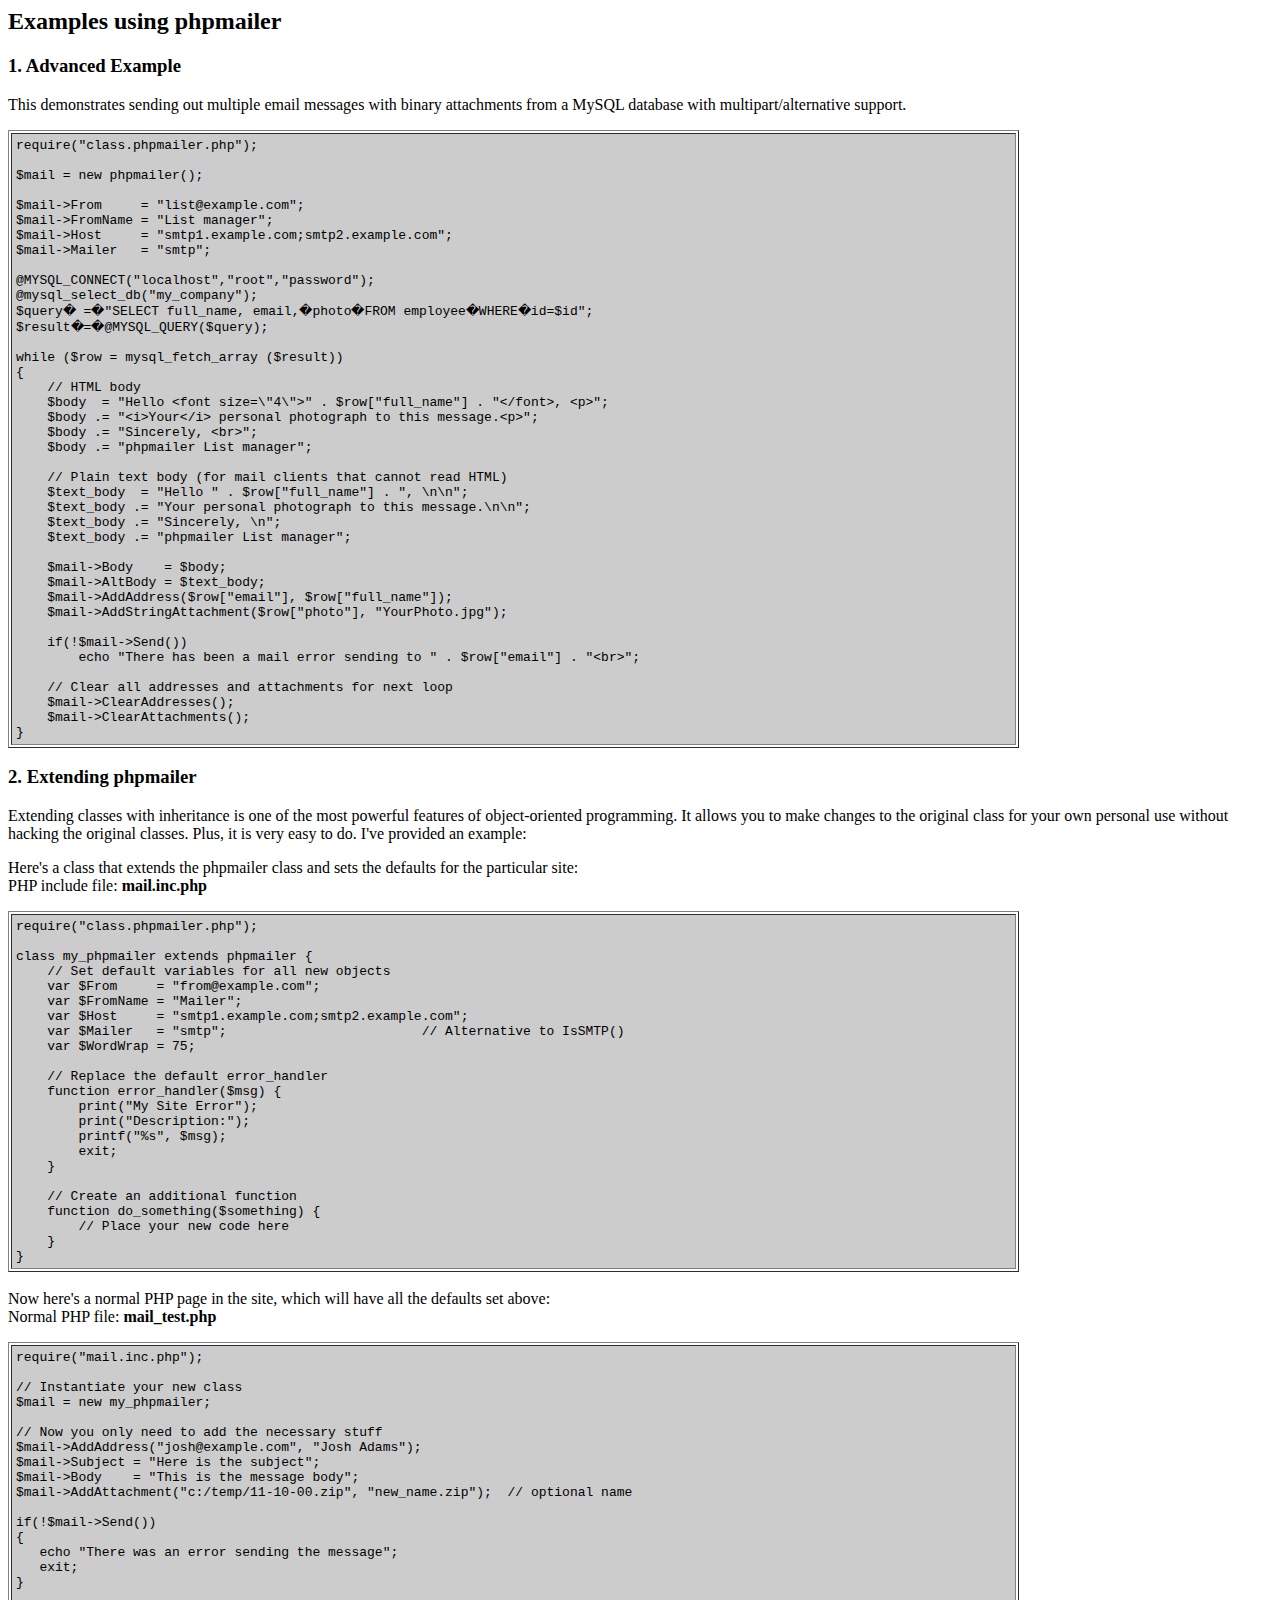
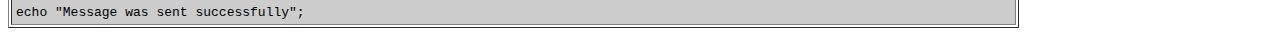
<file: phpmailer/docs/extending.html>
<html>
<head>
<title>Examples using phpmailer</title>
</head>

<body bgcolor="#FFFFFF">

<h2>Examples using phpmailer</h2>

<h3>1. Advanced Example</h3>
<p>

This demonstrates sending out multiple email messages with binary attachments
from a MySQL database with multipart/alternative support.<p>
<table cellpadding="4" border="1" width="80%">
<tr>
<td bgcolor="#CCCCCC">
<pre>
require("class.phpmailer.php");

$mail = new phpmailer();

$mail->From     = "list@example.com";
$mail->FromName = "List manager";
$mail->Host     = "smtp1.example.com;smtp2.example.com";
$mail->Mailer   = "smtp";

@MYSQL_CONNECT("localhost","root","password");
@mysql_select_db("my_company");
$query� =�"SELECT full_name, email,�photo�FROM employee�WHERE�id=$id";
$result�=�@MYSQL_QUERY($query);

while ($row = mysql_fetch_array ($result))
{
    // HTML body
    $body  = "Hello &lt;font size=\"4\"&gt;" . $row["full_name"] . "&lt;/font&gt;, &lt;p&gt;";
    $body .= "&lt;i&gt;Your&lt;/i&gt; personal photograph to this message.&lt;p&gt;";
    $body .= "Sincerely, &lt;br&gt;";
    $body .= "phpmailer List manager";

    // Plain text body (for mail clients that cannot read HTML)
    $text_body  = "Hello " . $row["full_name"] . ", \n\n";
    $text_body .= "Your personal photograph to this message.\n\n";
    $text_body .= "Sincerely, \n";
    $text_body .= "phpmailer List manager";

    $mail->Body    = $body;
    $mail->AltBody = $text_body;
    $mail->AddAddress($row["email"], $row["full_name"]);
    $mail->AddStringAttachment($row["photo"], "YourPhoto.jpg");

    if(!$mail->Send())
        echo "There has been a mail error sending to " . $row["email"] . "&lt;br&gt;";

    // Clear all addresses and attachments for next loop
    $mail->ClearAddresses();
    $mail->ClearAttachments();
}
</pre>
</td>
</tr>
</table>
<p>

<h3>2. Extending phpmailer</h3>
<p>

Extending classes with inheritance is one of the most
powerful features of object-oriented
programming.  It allows you to make changes to the
original class for your
own personal use without hacking the original
classes.  Plus, it is very
easy to do. I've provided an example:

<p>
Here's a class that extends the phpmailer class and sets the defaults
for the particular site:<br>
PHP include file: <b>mail.inc.php</b>
<p>

<table cellpadding="4" border="1" width="80%">
<tr>
<td bgcolor="#CCCCCC">
<pre>
require("class.phpmailer.php");

class my_phpmailer extends phpmailer {
    // Set default variables for all new objects
    var $From     = "from@example.com";
    var $FromName = "Mailer";
    var $Host     = "smtp1.example.com;smtp2.example.com";
    var $Mailer   = "smtp";                         // Alternative to IsSMTP()
    var $WordWrap = 75;

    // Replace the default error_handler
    function error_handler($msg) {
        print("My Site Error");
        print("Description:");
        printf("%s", $msg);
        exit;
    }

    // Create an additional function
    function do_something($something) {
        // Place your new code here
    }
}
</td>
</tr>
</table>
<br>

Now here's a normal PHP page in the site, which will have all the defaults set
above:<br>
Normal PHP file: <b>mail_test.php</b>
<p>

<table cellpadding="4" border="1" width="80%">
<tr>
<td bgcolor="#CCCCCC">
<pre>
require("mail.inc.php");

// Instantiate your new class
$mail = new my_phpmailer;

// Now you only need to add the necessary stuff
$mail->AddAddress("josh@example.com", "Josh Adams");
$mail->Subject = "Here is the subject";
$mail->Body    = "This is the message body";
$mail->AddAttachment("c:/temp/11-10-00.zip", "new_name.zip");  // optional name

if(!$mail->Send())
{
   echo "There was an error sending the message";
   exit;
}

echo "Message was sent successfully";
</pre>
</td>
</tr>
</table>
</p>

</body>
</html>
</file>
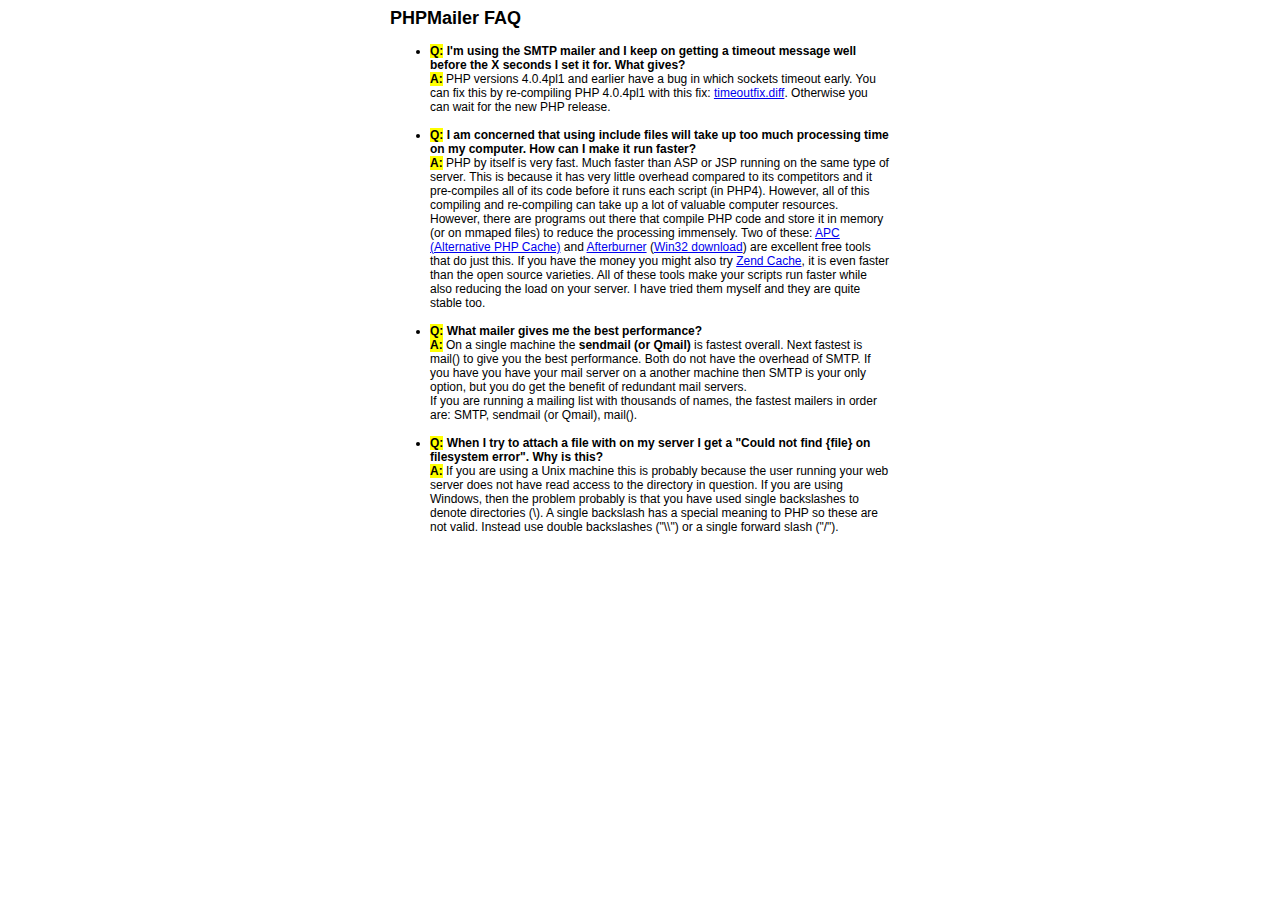
<file: phpmailer/docs/faq.html>
﻿<html>
<head>
<title>PHPMailer FAQ</title>
<style>
body, p {
  font-family: Arial, Helvetica, sans-serif;
  font-size: 12px;
}
div.width {
  width: 500px;
  text-align: left;
}
</style>
</head>
<body bgcolor="#FFFFFF">
<center>
<div class="width">
<h2>PHPMailer FAQ</h2>
<ul>

  <li><b style="background-color: #FFFF00">Q:</b> <b>I&#039;m using the SMTP mailer and I keep on getting a timeout message
  well before the X seconds I set it for.  What gives?</b><br />
  <b style="background-color: #FFFF00">A:</b> PHP versions 4.0.4pl1 and earlier have a bug in which sockets timeout
  early.  You can fix this by re-compiling PHP 4.0.4pl1 with this fix:
  <a href="timeoutfix.diff">timeoutfix.diff</a>. Otherwise you can wait for the new PHP release.<br /><br /></li>

  <li><b style="background-color: #FFFF00">Q:</b> <b>I am concerned that using include files will take up too much
  processing time on my computer.  How can I make it run faster?</b><br />
  <b style="background-color: #FFFF00">A:</b>  PHP by itself is very fast.  Much faster than ASP or JSP running on
  the same type of server.  This is because it has very little overhead compared
  to its competitors and it pre-compiles all of
  its code before it runs each script (in PHP4).  However, all of
  this compiling and re-compiling can take up a lot of valuable
  computer resources.  However, there are programs out there that compile
  PHP code and store it in memory (or on mmaped files) to reduce the
  processing immensely.  Two of these: <a href="http://apc.communityconnect.com">APC
  (Alternative PHP Cache)</a> and <a href="http://bwcache.bware.it/index.htm">Afterburner</a>
  (<a href="http://www.mm4.de/php4win/mod_php4_win32/">Win32 download</a>)
  are excellent free tools that do just this.  If you have the money
  you might also try <a href="http://www.zend.com">Zend Cache</a>, it is
  even faster than the open source varieties.  All of these tools make your
  scripts run faster while also reducing the load on your server. I have tried
  them myself and they are quite stable too.<br /><br /></li>

  <li><b style="background-color: #FFFF00">Q:</b> <b>What mailer gives me the best performance?</b><br />
  <b style="background-color: #FFFF00">A:</b> On a single machine the <b>sendmail (or Qmail)</b> is fastest overall.
  Next fastest is mail() to give you the best performance. Both do not have the overhead of SMTP.
  If you have you have your mail server on a another machine then
  SMTP is your only option, but you do get the benefit of redundant mail servers.<br />
  If you are running a mailing list with thousands of names, the fastest mailers in order are: SMTP, sendmail (or Qmail), mail().<br /><br /></li>

  <li><b style="background-color: #FFFF00">Q:</b> <b>When I try to attach a file with on my server I get a
  "Could not find {file} on filesystem error".  Why is this?</b><br />
  <b style="background-color: #FFFF00">A:</b> If you are using a Unix machine this is probably because the user
  running your web server does not have read access to the directory in question.  If you are using Windows,
  then the problem probably is that you have used single backslashes to denote directories (\).
  A single backslash has a special meaning to PHP so these are not
  valid.  Instead use double backslashes ("\\") or a single forward
  slash ("/").<br /><br /></li>

</ul>

</div>
</center>

</body>
</html>
</file>
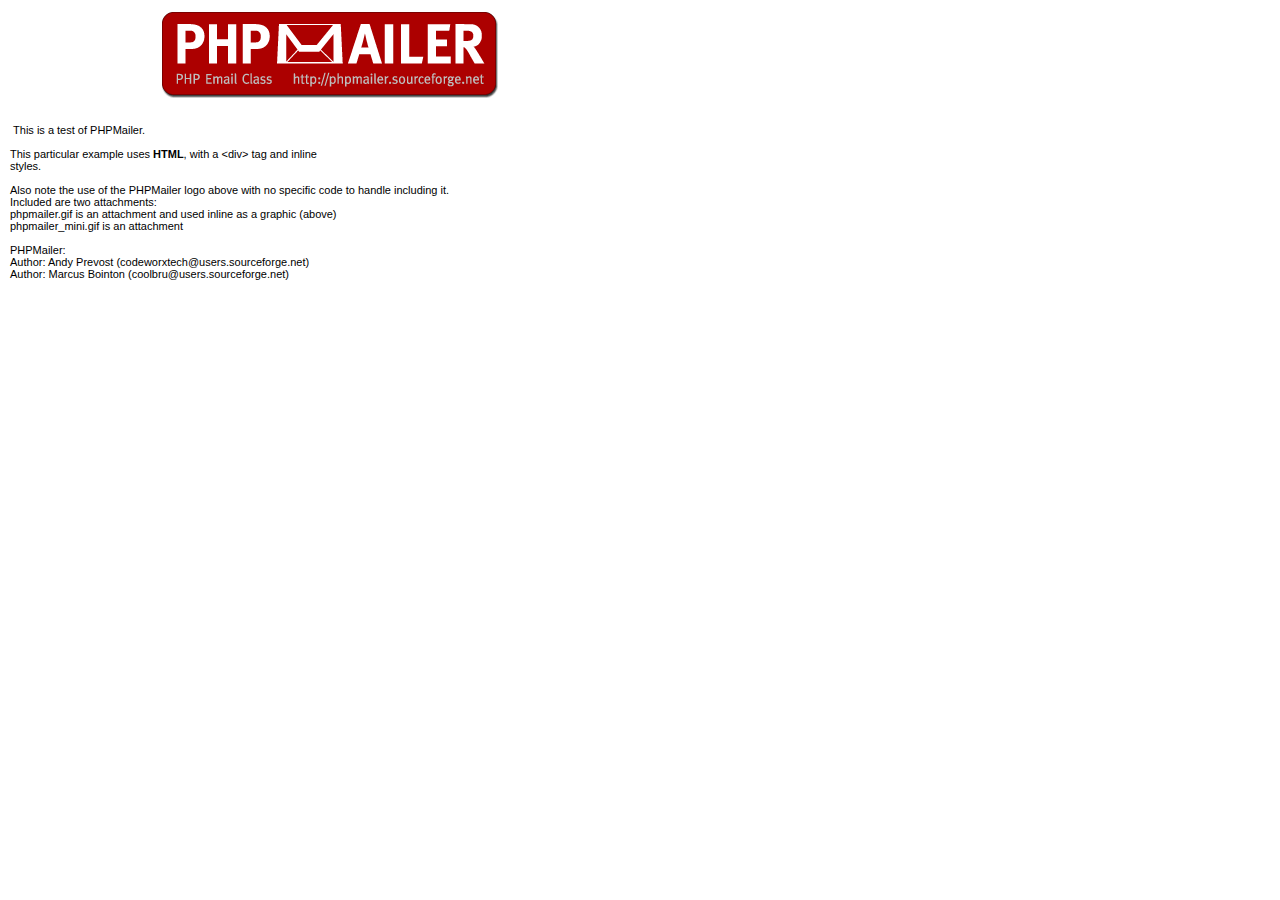
<file: phpmailer/examples/contents.html>
<body style="margin: 10px;">
<div style="width: 640px; font-family: Arial, Helvetica, sans-serif; font-size: 11px;">
<div align="center"><img src="images/phpmailer.gif" style="height: 90px; width: 340px"></div><br>
<br>
&nbsp;This is a test of PHPMailer.<br>
<br>
This particular example uses <strong>HTML</strong>, with a &lt;div&gt; tag and inline<br>
styles.<br>
<br>
Also note the use of the PHPMailer logo above with no specific code to handle
including it.<br />
Included are two attachments:<br />
phpmailer.gif is an attachment and used inline as a graphic (above)<br />
phpmailer_mini.gif is an attachment<br />
<br />
PHPMailer:<br />
Author: Andy Prevost (codeworxtech@users.sourceforge.net)<br />
Author: Marcus Bointon (coolbru@users.sourceforge.net)<br />
</div>
</body>
</file>
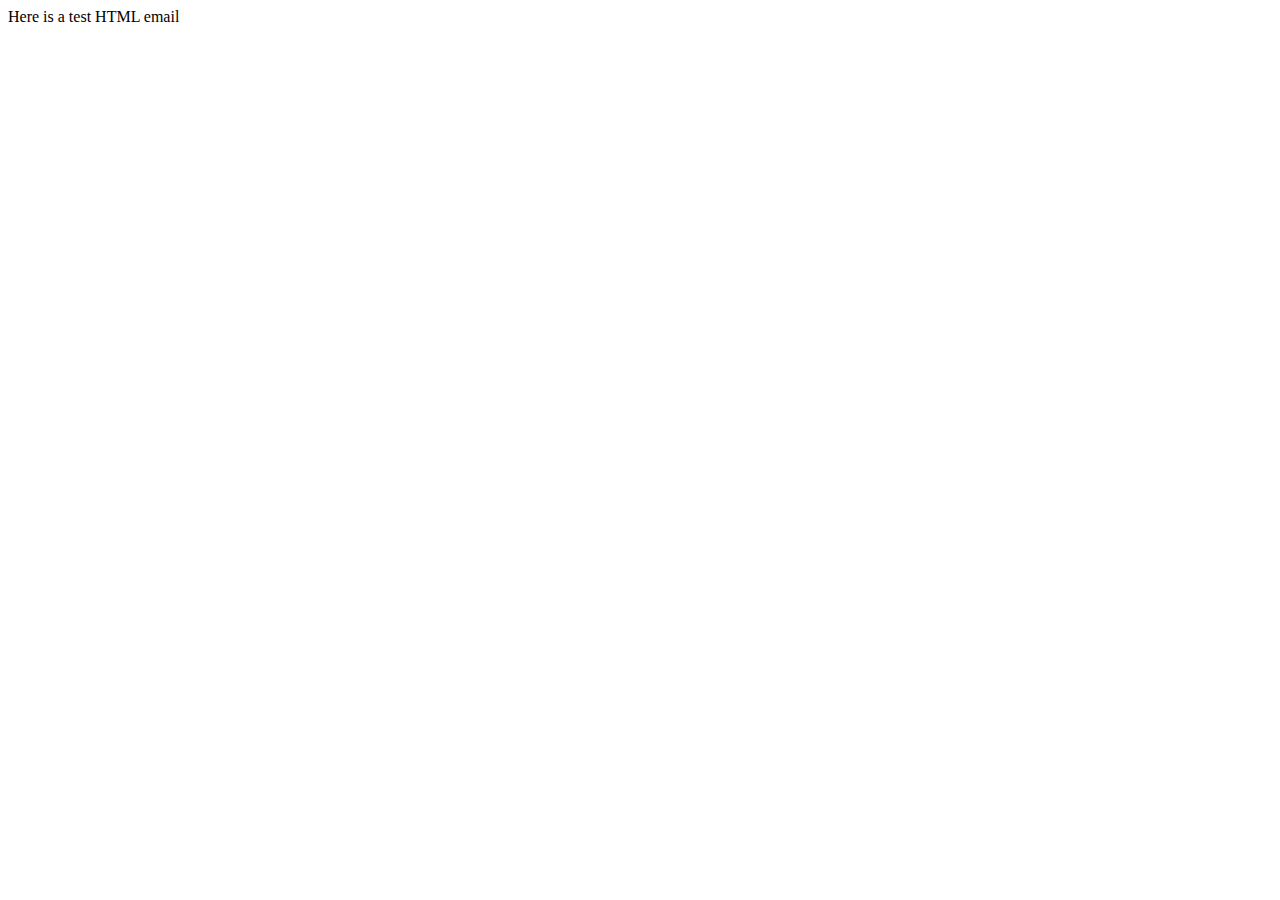
<file: phpmailer/test/contents.html>
<!DOCTYPE HTML PUBLIC "-//W3C//DTD HTML 4.01 Transitional//EN">
<html>
  <head>
    <title>Email test</title>
    <meta http-equiv="Content-Type" content="text/html; charset=UTF-8">
  </head>
  <body>
	<p>Here is a test HTML email</p>
  </body>
</html>
</file>
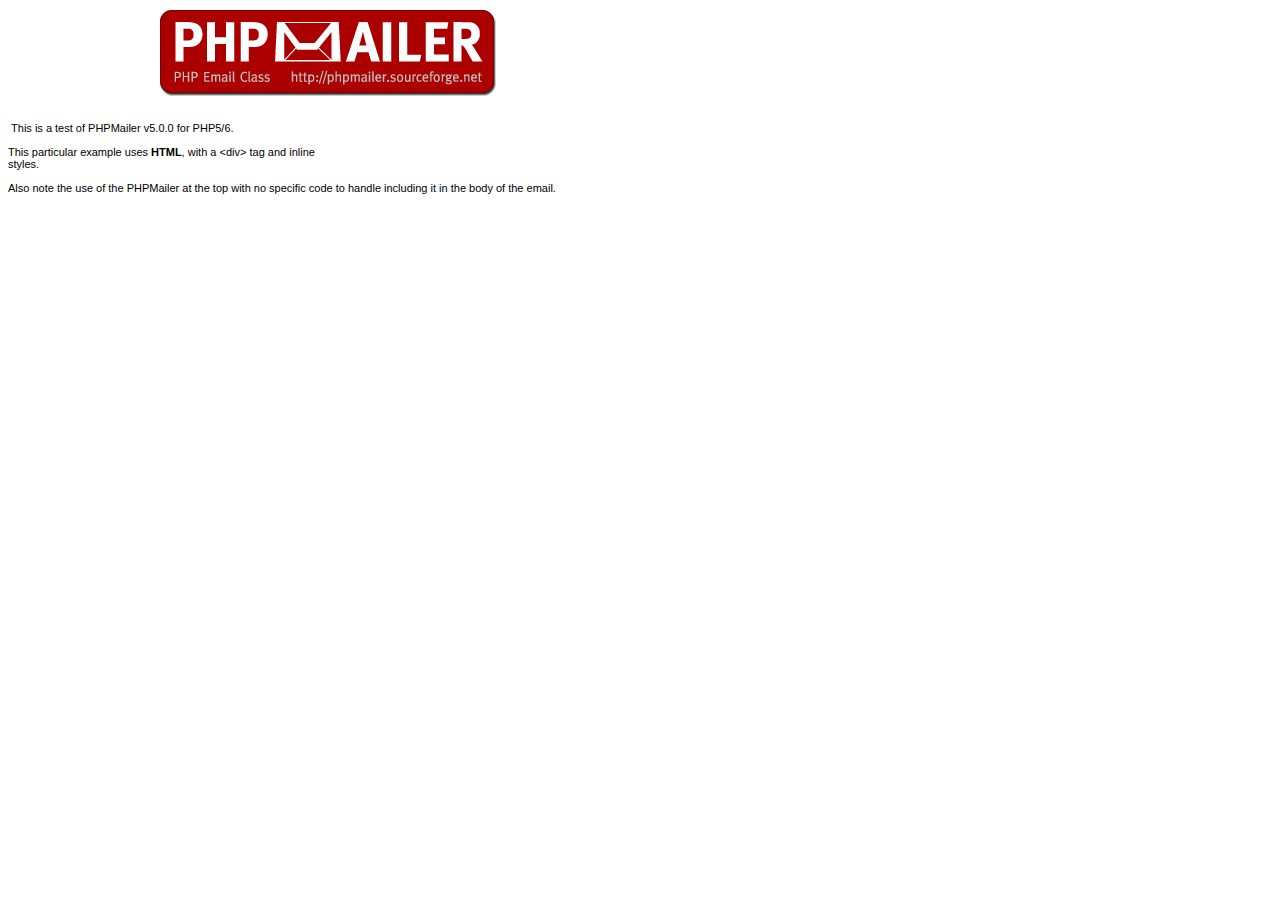
<file: phpmailer/test_script/contents.html>
<body>
<div style="width: 640px; font-family: Arial, Helvetica, sans-serif; font-size: 11px;">
<div align="center"><img src="images/phpmailer.gif" style="height: 90px; width: 340px"></div><br />
<br />
&nbsp;This is a test of PHPMailer v5.0.0 for PHP5/6.<br />
<br />
This particular example uses <strong>HTML</strong>, with a &lt;div&gt; tag and inline<br />
styles.<br />
<br />
Also note the use of the PHPMailer at the top with no specific code to handle
including it in the body of the email.</div>


</body>
</file>
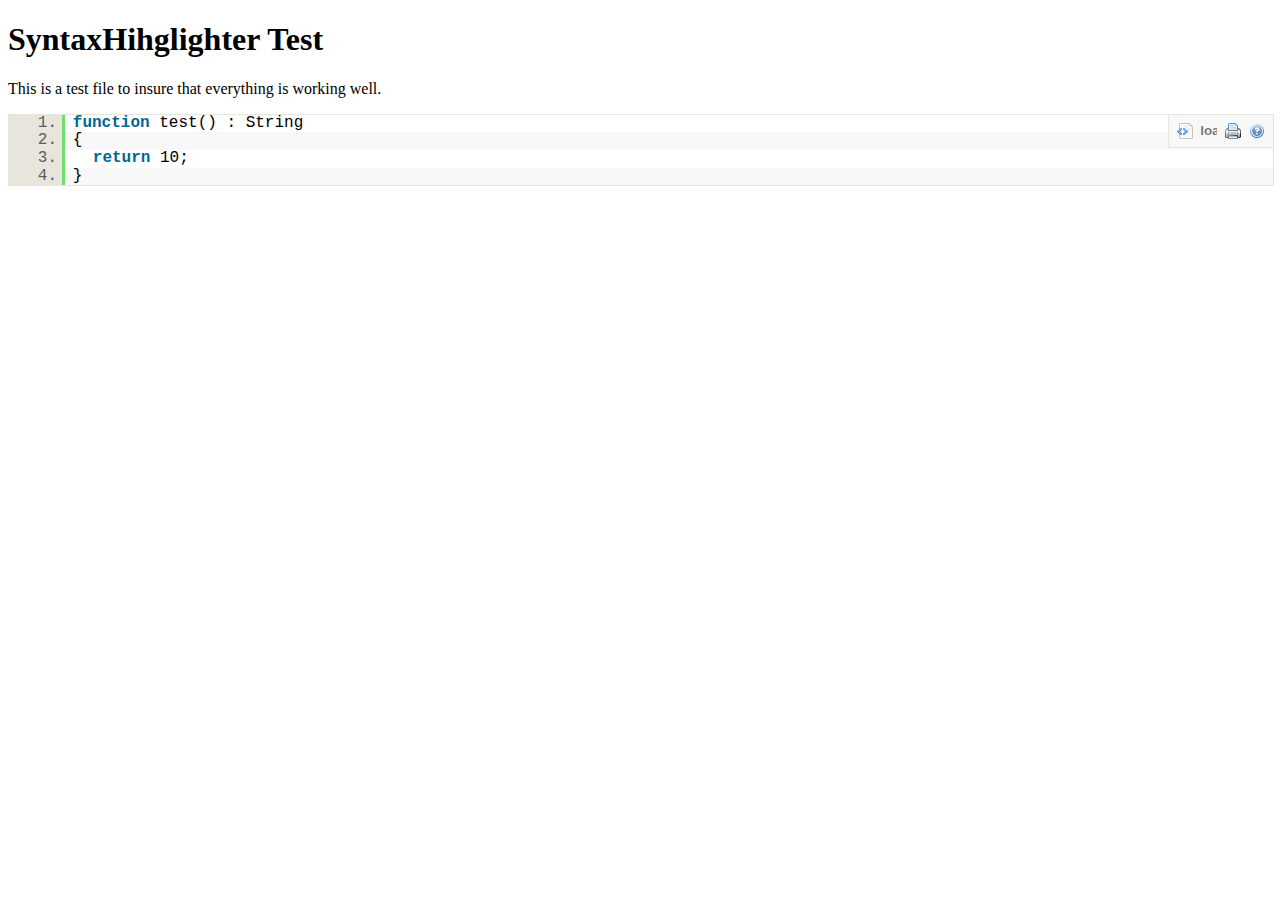
<file: phpmailer/test_script/test.html>
<!DOCTYPE html PUBLIC "-//W3C//DTD XHTML 1.0 Strict//EN" "http://www.w3.org/TR/xhtml1/DTD/xhtml1-strict.dtd">
<html xmlns="http://www.w3.org/1999/xhtml" xml:lang="en" lang="en">
<head>
  <meta http-equiv="Content-Type" content="text/html; charset=UTF-8" />
  <title>SyntaxHighlighter Build Test Page</title>
  <script type="text/javascript" src="scripts/shCore.js"></script>
  <!--
  <script type="text/javascript" src="scripts/shBrushBash.js"></script>
  <script type="text/javascript" src="scripts/shBrushCpp.js"></script>
  <script type="text/javascript" src="scripts/shBrushCSharp.js"></script>
  <script type="text/javascript" src="scripts/shBrushCss.js"></script>
  <script type="text/javascript" src="scripts/shBrushDelphi.js"></script>
  <script type="text/javascript" src="scripts/shBrushDiff.js"></script>
  <script type="text/javascript" src="scripts/shBrushGroovy.js"></script>
  <script type="text/javascript" src="scripts/shBrushJava.js"></script>
  <script type="text/javascript" src="scripts/shBrushJScript.js"></script>
  -->
  <script type="text/javascript" src="scripts/shBrushPhp.js"></script>
  <!--
  <script type="text/javascript" src="scripts/shBrushPlain.js"></script>
  <script type="text/javascript" src="scripts/shBrushPython.js"></script>
  <script type="text/javascript" src="scripts/shBrushRuby.js"></script>
  <script type="text/javascript" src="scripts/shBrushScala.js"></script>
  <script type="text/javascript" src="scripts/shBrushSql.js"></script>
  <script type="text/javascript" src="scripts/shBrushVb.js"></script>
  <script type="text/javascript" src="scripts/shBrushXml.js"></script>
  -->
  <link type="text/css" rel="stylesheet" href="styles/shCore.css"/>
  <link type="text/css" rel="stylesheet" href="styles/shThemeDefault.css"/>
  <script type="text/javascript">
    SyntaxHighlighter.config.clipboardSwf = 'scripts/clipboard.swf';
    SyntaxHighlighter.all();
  </script>
</head>

<body >
<h1>SyntaxHihglighter Test</h1>
<p>This is a test file to insure that everything is working well.</p>

<pre class="brush: php;">
function test() : String
{
  return 10;
}
</pre>
</html>
</file>
<file: css/isotope.css>
/* Start: Recommended Isotope styles */

/**** Isotope Filtering ****/

.isotope-item {
  z-index: 2;
}

.isotope-hidden.isotope-item {
  pointer-events: none;
  z-index: 1;
}

/**** Isotope CSS3 transitions ****/

.isotope,
.isotope .isotope-item {
  -webkit-transition-duration: 0.8s;
     -moz-transition-duration: 0.8s;
      -ms-transition-duration: 0.8s;
       -o-transition-duration: 0.8s;
          transition-duration: 0.8s;
}

.isotope {
  -webkit-transition-property: height, width;
     -moz-transition-property: height, width;
      -ms-transition-property: height, width;
       -o-transition-property: height, width;
          transition-property: height, width;
}

.isotope .isotope-item {
  -webkit-transition-property: -webkit-transform, opacity;
     -moz-transition-property:    -moz-transform, opacity;
      -ms-transition-property:     -ms-transform, opacity;
       -o-transition-property:         top, left, opacity;
          transition-property:         transform, opacity;
}

/**** disabling Isotope CSS3 transitions ****/

.isotope.no-transition,
.isotope.no-transition .isotope-item,
.isotope .isotope-item.no-transition {
  -webkit-transition-duration: 0s;
     -moz-transition-duration: 0s;
      -ms-transition-duration: 0s;
       -o-transition-duration: 0s;
          transition-duration: 0s;
}

/* End: Recommended Isotope styles */



/* disable CSS transitions for containers with infinite scrolling*/
.isotope.infinite-scrolling {
  -webkit-transition: none;
     -moz-transition: none;
      -ms-transition: none;
       -o-transition: none;
          transition: none;
}



/**** Isotope styles ****/

/* required for containers to inherit vertical size from window */
/*html,
body {
  height: 100%;
}*/

#container {
  border: 1px solid #666;
  padding: 5px;
  margin-bottom: 20px;
}

.element {
  width: 110px;
  height: 110px;
  margin: 5px;
  float: left;
  overflow: hidden;
  position: relative;
  background: #888;
  color: #222;
  -webkit-border-top-right-radius: 1.2em;
      -moz-border-radius-topright: 1.2em;
          border-top-right-radius: 1.2em;
}

.element.alkali          { background: #F00; background: hsl(   0, 100%, 50%); }
.element.alkaline-earth  { background: #F80; background: hsl(  36, 100%, 50%); }
.element.lanthanoid      { background: #FF0; background: hsl(  72, 100%, 50%); }
.element.actinoid        { background: #0F0; background: hsl( 108, 100%, 50%); }
.element.transition      { background: #0F8; background: hsl( 144, 100%, 50%); }
.element.post-transition { background: #0FF; background: hsl( 180, 100%, 50%); }
.element.metalloid       { background: #08F; background: hsl( 216, 100%, 50%); }
.element.other.nonmetal  { background: #00F; background: hsl( 252, 100%, 50%); }
.element.halogen         { background: #F0F; background: hsl( 288, 100%, 50%); }
.element.noble-gas       { background: #F08; background: hsl( 324, 100%, 50%); }


.element * {
  position: absolute;
  margin: 0;
}

.element .symbol {
  left: 0.2em;
  top: 0.4em;
  font-size: 3.8em;
  line-height: 1.0em;
  color: #FFF;
}
.element.large .symbol {
  font-size: 4.5em;
}

.element.fake .symbol {
  color: #000;
}

.element .name {
  left: 0.5em;
  bottom: 1.6em;
  font-size: 1.05em;
}

.element .weight {
  font-size: 0.9em;
  left: 0.5em;
  bottom: 0.5em;
}

.element .number {
  font-size: 1.25em;
  font-weight: bold;
  color: hsla(0,0%,0%,.5);
  right: 0.5em;
  top: 0.5em;
}

.variable-sizes .element.width2 { width: 230px; }

.variable-sizes .element.height2 { height: 230px; }

.variable-sizes .element.width2.height2 {
  font-size: 2.0em;
}

.element.large,
.variable-sizes .element.large,
.variable-sizes .element.large.width2.height2 {
  font-size: 3.0em;
  width: 350px;
  height: 350px;
  z-index: 100;
}

.clickable .element:hover {
  cursor: pointer;
}

.clickable .element:hover h3 {
  text-shadow:
    0 0 10px white,
    0 0 10px white
  ;
}

.clickable .element:hover h2 {
  color: white;
}
</file>
<file: skin/default.css>
/*
#1 = 35A49C
#2 = 79CDC0
*/
a {
	color: #35A49C;
}
a:hover {
	color: #79CDC0;
}

/* menu */
.nav>li>a:hover {
	color: #79CDC0;
}

.navbar .navbar-nav > .active > a {
	color: #79CDC0;
}

/* flexslider */
.flex-control-paging li a {
	background: #35A49C;
}

.flex-direction-nav a:hover{
	background-color:#35A49C;
}

.testimonial span.author a {
	color: #79CDC0;
}

/* --- icon box hover --- */
.hi-icon-effect-5 .hi-icon {
	color: #35A49C;
	box-shadow: 0 0 0 4px #35A49C;
}
.no-touch .hi-icon-effect-5 .hi-icon:hover {
	background: #35A49C;
	box-shadow: 0 0 0 8px  #79CDC0;
}


/* portfolio */
.portfolio-item .portfolio-desc {
	background: #35A49C;
}

/* btn */
.btn-theme {
  background: #79CDC0;
}
.btn-theme:hover,.btn-theme:focus,.btn-theme:active{
  background: #35A49C;
}
.btn-cta,.btn-cta.btn-lg {
  background: #35A49C;
  border-color: #79CDC0;
}

.btn-cta:focus,.btn-cta:active{
   border-color: #35A49C;
}

/* contact */
.validation {
	color:#35A49C;
}

/* footer */
.social-circle li a {
	background:#35A49C;
}

a.scrollup{
	background:#35A49C;
}
</file>
<file: phpmailer/test_script/styles/shCore.css>
/**
 * SyntaxHighlighter
 * http://alexgorbatchev.com/
 *
 * SyntaxHighlighter is donationware. If you are using it, please donate.
 * http://alexgorbatchev.com/wiki/SyntaxHighlighter:Donate
 *
 * @version
 * 2.0.296 (March 01 2009)
 * 
 * @copyright
 * Copyright (C) 2004-2009 Alex Gorbatchev.
 *
 * @license
 * This file is part of SyntaxHighlighter.
 * 
 * SyntaxHighlighter is free software: you can redistribute it and/or modify
 * it under the terms of the GNU General Public License as published by
 * the Free Software Foundation, either version 3 of the License, or
 * (at your option) any later version.
 * 
 * SyntaxHighlighter is distributed in the hope that it will be useful,
 * but WITHOUT ANY WARRANTY; without even the implied warranty of
 * MERCHANTABILITY or FITNESS FOR A PARTICULAR PURPOSE.  See the
 * GNU General Public License for more details.
 * 
 * You should have received a copy of the GNU General Public License
 * along with SyntaxHighlighter.  If not, see <http://www.gnu.org/licenses/>.
 */
.syntaxhighlighter,
.syntaxhighlighter div,
.syntaxhighlighter code,
.syntaxhighlighter span
{
	margin: 0 !important;
	padding: 0 !important;
	border: 0 !important;
	outline: 0 !important;
	background: none !important;
	text-align: left !important;
	float: none !important;
	vertical-align: baseline !important;
	position: static !important;
	left: auto !important;
	top: auto !important;
	right: auto !important;
	bottom: auto !important;
	height: auto !important;
	width: auto !important;
	line-height: 1.1em !important;
	font-family: "Consolas", "Monaco", "Bitstream Vera Sans Mono", "Courier New", Courier, monospace !important;
	font-weight: normal !important;
	font-style: normal !important;
	font-size: 1em !important;
}

.syntaxhighlighter
{
	width: 100% !important;
	margin: 1em 0 1em 0 !important;
	padding: 1px !important; /* adds a little border on top and bottom */
	position: relative !important;
}

.syntaxhighlighter .bold {
	font-weight: bold !important;
}

.syntaxhighlighter .italic {
	font-style: italic !important;
}

.syntaxhighlighter .line .number
{
	float: left !important; 
	width: 3em !important; 
	padding-right: .3em !important;
	text-align: right !important;
	display: block !important;
}

/* Disable numbers when no gutter option is set */
.syntaxhighlighter.nogutter .line .number
{
	display: none !important;
}

.syntaxhighlighter .line .content
{
	margin-left: 3.3em !important; 
	padding-left: .5em !important;
	display: block !important;
}

.syntaxhighlighter .line .content .block
{
	display: block !important;
	padding-left: 1.5em !important;
	text-indent: -1.5em !important;
}

.syntaxhighlighter .line .content .spaces
{
	display: none !important;
}

/* Disable border and margin on the lines when no gutter option is set */
.syntaxhighlighter.nogutter .line .content
{
	margin-left: 0 !important; 
	border-left: none !important;
}

.syntaxhighlighter .bar
{
}

.syntaxhighlighter.collapsed .bar
{

}

.syntaxhighlighter.nogutter .ruler
{
	margin-left: 0 !important;
	padding-left: 0 !important;
}

.syntaxhighlighter .ruler
{
	padding: 0 0 .5em .5em !important;
	margin-left: 3.3em !important;
	overflow: hidden !important;
}

/* Adjust some properties when collapsed */

.syntaxhighlighter.collapsed .lines,
.syntaxhighlighter.collapsed .ruler
{
	display: none !important;
}

/* Styles for the toolbar */

.syntaxhighlighter .toolbar
{
	position: absolute !important;
	right: 0px !important;
	top: 0px !important;
	font-size: 1px !important;
	padding: 8px 8px 8px 0 !important; /* in px because images don't scale with ems */
}

.syntaxhighlighter.collapsed .toolbar
{
	font-size: 80% !important;
	padding: .2em 0 .5em .5em !important;
	position: static !important;
}

.syntaxhighlighter .toolbar a.item,
.syntaxhighlighter .toolbar .item
{
	display: block !important;
	float: left !important;
	margin-left: 8px !important;
	background-repeat: no-repeat !important;
	overflow: hidden !important;
	text-indent: -5000px !important;
}

.syntaxhighlighter.collapsed .toolbar .item
{
	display: none !important;
}

.syntaxhighlighter.collapsed .toolbar .item.expandSource
{
	background-image: url(magnifier.png) !important;
	display: inline !important;
	text-indent: 0 !important;
	width: auto !important;
	float: none !important;
	height: 16px !important;
	padding-left: 20px !important;
}

.syntaxhighlighter .toolbar .item.viewSource
{
	background-image: url(page_white_code.png) !important;
}

.syntaxhighlighter .toolbar .item.printSource
{
	background-image: url(printer.png) !important;
}

.syntaxhighlighter .toolbar .item.copyToClipboard
{
	text-indent: 0 !important;
	background: none !important;
	overflow: visible !important;
}

.syntaxhighlighter .toolbar .item.about
{
	background-image: url(help.png) !important;
}

/** 
 * Print view.
 * Colors are based on the default theme without background.
 */

.syntaxhighlighter.printing,
.syntaxhighlighter.printing .line.alt1 .content,
.syntaxhighlighter.printing .line.alt2 .content,
.syntaxhighlighter.printing .line.highlighted .number,
.syntaxhighlighter.printing .line.highlighted.alt1 .content,
.syntaxhighlighter.printing .line.highlighted.alt2 .content,
.syntaxhighlighter.printing .line .content .block
{
	background: none !important;
}

/* Gutter line numbers */
.syntaxhighlighter.printing .line .number
{
	color: #bbb !important;
}

/* Add border to the lines */
.syntaxhighlighter.printing .line .content
{
	color: #000 !important;
}

/* Toolbar when visible */
.syntaxhighlighter.printing .toolbar,
.syntaxhighlighter.printing .ruler
{
	display: none !important;
}

.syntaxhighlighter.printing a
{
	text-decoration: none !important;
}

.syntaxhighlighter.printing .plain,
.syntaxhighlighter.printing .plain a
{ 
	color: #000 !important;
}

.syntaxhighlighter.printing .comments,
.syntaxhighlighter.printing .comments a
{ 
	color: #008200 !important;
}

.syntaxhighlighter.printing .string,
.syntaxhighlighter.printing .string a
{
	color: blue !important; 
}

.syntaxhighlighter.printing .keyword
{ 
	color: #069 !important; 
	font-weight: bold !important; 
}

.syntaxhighlighter.printing .preprocessor 
{ 
	color: gray !important; 
}

.syntaxhighlighter.printing .variable 
{ 
	color: #a70 !important; 
}

.syntaxhighlighter.printing .value
{ 
	color: #090 !important; 
}

.syntaxhighlighter.printing .functions
{ 
	color: #ff1493 !important; 
}

.syntaxhighlighter.printing .constants
{ 
	color: #0066CC !important; 
}

.syntaxhighlighter.printing .script
{
	font-weight: bold !important;
}

.syntaxhighlighter.printing .color1,
.syntaxhighlighter.printing .color1 a
{ 
	color: #808080 !important; 
}

.syntaxhighlighter.printing .color2,
.syntaxhighlighter.printing .color2 a
{ 
	color: #ff1493 !important; 
}

.syntaxhighlighter.printing .color3,
.syntaxhighlighter.printing .color3 a
{ 
	color: red !important; 
}
</file>
<file: phpmailer/test_script/styles/shThemeDefault.css>
/**
 * SyntaxHighlighter
 * http://alexgorbatchev.com/
 *
 * SyntaxHighlighter is donationware. If you are using it, please donate.
 * http://alexgorbatchev.com/wiki/SyntaxHighlighter:Donate
 *
 * @version
 * 2.0.296 (March 01 2009)
 * 
 * @copyright
 * Copyright (C) 2004-2009 Alex Gorbatchev.
 *
 * @license
 * This file is part of SyntaxHighlighter.
 * 
 * SyntaxHighlighter is free software: you can redistribute it and/or modify
 * it under the terms of the GNU General Public License as published by
 * the Free Software Foundation, either version 3 of the License, or
 * (at your option) any later version.
 * 
 * SyntaxHighlighter is distributed in the hope that it will be useful,
 * but WITHOUT ANY WARRANTY; without even the implied warranty of
 * MERCHANTABILITY or FITNESS FOR A PARTICULAR PURPOSE.  See the
 * GNU General Public License for more details.
 * 
 * You should have received a copy of the GNU General Public License
 * along with SyntaxHighlighter.  If not, see <http://www.gnu.org/licenses/>.
 */
/************************************
 * Default Syntax Highlighter theme.
 * 
 * Interface elements.
 ************************************/

.syntaxhighlighter
{
	background-color: #E7E5DC !important;
}

/* Highlighed line number */
.syntaxhighlighter .line.highlighted .number
{
	background-color: #6CE26C !important;
	color: black !important;
}

/* Highlighed line */
.syntaxhighlighter .line.highlighted.alt1 .content,
.syntaxhighlighter .line.highlighted.alt2 .content
{
	background-color: #6CE26C !important;
}

/* Gutter line numbers */
.syntaxhighlighter .line .number
{
	color: #5C5C5C !important;
}

/* Add border to the lines */
.syntaxhighlighter .line .content
{
	border-left: 3px solid #6CE26C !important;
	color: #000 !important;
}

.syntaxhighlighter.printing .line .content 
{
	border: 0 !important;
}

/* First line */
.syntaxhighlighter .line.alt1 .content
{
	background-color: #fff !important;
}

/* Second line */
.syntaxhighlighter .line.alt2 .content
{
	background-color: #F8F8F8 !important;
}

.syntaxhighlighter .line .content .block
{
	background: url(wrapping.png) 0 1.1em no-repeat !important;
}

.syntaxhighlighter .ruler
{
	color: silver !important;
	background-color: #F8F8F8 !important;
	border-left: 3px solid #6CE26C !important;
}

.syntaxhighlighter.nogutter .ruler
{
	border: 0 !important;
}

.syntaxhighlighter .toolbar
{
	background-color: #F8F8F8 !important;
	border: #E7E5DC solid 1px !important;
}

.syntaxhighlighter .toolbar a
{
	color: #a0a0a0 !important;
}

.syntaxhighlighter .toolbar a:hover
{
	color: red !important;
}

/************************************
 * Actual syntax highlighter colors.
 ************************************/
.syntaxhighlighter .plain,
.syntaxhighlighter .plain a
{ 
	color: #000 !important;
}

.syntaxhighlighter .comments,
.syntaxhighlighter .comments a
{ 
	color: #008200 !important;
}

.syntaxhighlighter .string,
.syntaxhighlighter .string a
{
	color: blue !important; 
}

.syntaxhighlighter .keyword
{ 
	color: #069 !important; 
	font-weight: bold !important; 
}

.syntaxhighlighter .preprocessor 
{ 
	color: gray !important; 
}

.syntaxhighlighter .variable 
{ 
	color: #a70 !important; 
}

.syntaxhighlighter .value
{ 
	color: #090 !important; 
}

.syntaxhighlighter .functions
{ 
	color: #ff1493 !important; 
}

.syntaxhighlighter .constants
{ 
	color: #0066CC !important; 
}

.syntaxhighlighter .script
{ 
	background-color: yellow !important;
}

.syntaxhighlighter .color1,
.syntaxhighlighter .color1 a
{ 
	color: #808080 !important; 
}

.syntaxhighlighter .color2,
.syntaxhighlighter .color2 a
{ 
	color: #ff1493 !important; 
}

.syntaxhighlighter .color3,
.syntaxhighlighter .color3 a
{ 
	color: red !important; 
}
</file>
<file: css/style.css>
/* ==== Google font ==== */
@import url('http://fonts.googleapis.com/css?family=Lato:400,300,700,900');
/* === fontawesome === */
@import url('font-awesome.css');
/* ==== overwrite bootstrap standard ==== */
@import url('overwrite.css');
@import url('animate.css');
/*==========================================================================
  General
  ========================================================================== */
body {
	color:#777;
	background: #f7f7f7;
	font-size: 16px;
	line-height: 1.6em;
	font-weight: 300;
	text-shadow: none;
}

.clear {
	clear: both;
}

body, h1, h2, h3, h4, h5, h6, .h1, .h2, .h3, .h4, .h5, .h6 {
	font-family: 'Lato', sans-serif;
}
h1, h2, h3, h4, h5, h6 {
	color:#222;
}

h1,h2,h3,h4,h5,h6 {
	font-style: normal;
	margin: 0 0 20px 0;
}
h1 { font-size: 40px; line-height: 30px; }
h2 { font-size: 32px; }
h3 { font-size: 24px; }
h4 { font-size: 18px; }
h5 { font-size: 16px; }
.txt-light { font-weight: 300; }
.txt-regular { font-weight: 400; }
.txt-bold { font-weight: 700; }
.txt-uppercase { text-transform: uppercase; }

blockquote {
	font-family: Georgia, serif;
}

blockquote.bigquote {
	border: none;
	font-size: 48px;
	font-weight: 700;
	line-height: 1.1em;
}

.text-bold {
	font-weight: 900;
}

article,aside,details,figcaption,figure,footer,header,hgroup,menu,nav,section {
	display: block;
}


small {
	font-size: 70%;
	font-weight: 100;
}

a:hover {
	text-decoration: none;
}

:focus {
	outline: none;
}

.color-white.txt-shadow {
	text-shadow: 1px 1px 0 rgba(0, 0, 0, 0.2);
}

.t-uppercase {
	text-transform: uppercase;
}

/*==========================================================================
  Misc & Adjust 
 ========================================================================== */
.row {
	z-index: 9999;
}

.big {
	font-size: 20pt;
	font-weight: 300;
}


.blink:hover {
	opacity: 0.9;
}

.half-offset {
	margin-bottom: 75px !important;
}

.no-offset {
	margin: 0 !important;
	padding: 0;
}

.content,.container {
	overflow: hidden;
}

.trans {
	border: 0 !important;
	background: 0 !important;
	box-shadow: none !important;
	-webkit-box-shadow: none !important;
}

.nobg {
	background: 0;
	border: 0;
}

.noborder {
	border: 0 !important;
}

.color-white {
	color: #fff;
}

.theme-bg {
	background-color: #ff7701 !important;
}

.normalize-font-top {
	padding-top: 25px;
}



/* --- float --- */
.float-left {
	float: left;
}

.float-right {
	float: right;
}

/* --- align --- */
.align-left {
	text-align: left;
}
.align-right {
	text-align: right;
}
.align-center {
	text-align: center;
}

/* ---- padding ---- */
/* top */
.pad-top0 {
	padding-top: 0;
}
.pad-top5 {
	padding-top: 5px;
}

.pad-top10 {
	padding-top: 10px;
}

.pad-top15 {
	padding-top: 15px;
}
.pad-top20 {
	padding-top: 20px;
}
.pad-top25 {
	padding-top: 25px;
}
.pad-top30 {
	padding-top: 30px;
}
.pad-top35 {
	padding-top: 35px;
}
.pad-top40 {
	padding-top: 40px;
}
/* bottom */
.pad-bot0 {
	padding-bottom: 0;
}
.pad-bot5 {
	padding-bottom: 5px;
}

.pad-bot10 {
	padding-bottom: 10px;
}

.pad-bot15 {
	padding-bottom: 15px;
}
.pad-bot20 {
	padding-bottom: 20px;
}
.pad-bot25 {
	padding-bottom: 25px;
}
.pad-bot30 {
	padding-bottom: 30px;
}
.pad-bot35 {
	padding-bottom: 35px;
}
.pad-bot40 {
	padding-bottom: 40px;
}


/* ---- margin --- */
.mar-left5 { margin-left: 5px; }
.mar-left10 { margin-left: 10px; }
.mar-left15 { margin-left: 15px; }
.mar-left20 { margin-left: 20px; }
.mar-left25 { margin-left: 25px; }
.mar-left30 { margin-left: 30px; }

.mar-right5 { margin-right: 5px; }
.mar-right10 { margin-right: 10px; }
.mar-right15 { margin-right: 15px; }
.mar-right20 { margin-right: 20px; }
.mar-right25 { margin-right: 25px; }
.mar-right30 { margin-right: 30px; }

/* top */
.mar-top0 {
	margin-top: 0;
}
.mar-top5 {
	margin-top: 5px;
}

.mar-top10 {
	margin-top: 10px;
}

.mar-top15 {
	margin-top: 15px;
}
.mar-top20 {
	margin-top: 20px;
}
.mar-top25 {
	margin-top: 25px;
}
.mar-top30 {
	margin-top: 30px;
}
.mar-top35 {
	margin-top: 35px;
}
.mar-top40 {
	margin-top: 40px;
}


/* bottom */
.mar-bot0 {
	margin-bottom: 0;
}
.mar-bot5 {
	margin-bottom: 5px;
}

.mar-bot10 {
	margin-bottom: 10px;
}

.mar-bot15 {
	margin-bottom: 15px;
}
.mar-bot20 {
	margin-bottom: 20px;
}
.mar-bot25 {
	margin-bottom: 25px;
}
.mar-bot30 {
	margin-bottom: 30px;
}
.mar-bot35 {
	margin-bottom: 35px;
}
.mar-bot40 {
	margin-bottom: 40px;
}


/*===========================
  --- Sections ----
=========================== */

section.section {
	margin:0;
	padding: 80px 0 60px 0;
}

.bg-white {
	background-color: #fff;
}

/* --- section heading --- */
.section-header {
	text-align: center;
}
.section-header h2.section-heading {
	text-transform: uppercase;
	font-weight: 700;
}

.section-text {
	text-align: left;
}
/* ==========================
 --- Parallax ---
============================= */

#parallax1{	
	background-image: url(../img/parallax/img1.jpg);
}
#parallax2{	
	background-image: url(../img/parallax/img2.jpg);
}
#testimonials{	
	background-image: url(../img/parallax/img3.jpg);
}
/*===========================
  --- Header & menu ----
=========================== */
.navbar {
	line-height: 100px;
	height: 100px;
	background-color: rgba(0,0,0,0.3);
	display: block;
	vertical-align: middle;
	text-align: center;
	margin-bottom: 0;
	padding-bottom:0;
}

.navbar .navbar-collapse {
	margin-bottom: 0;
	padding-bottom:0;
}

.nav li {
	height: 100%;
	line-height: 100%;
	margin-bottom: 0;
	padding-bottom:0;
}

.nav>li>a {
	display: table-cell;
	height: 100%;
	line-height: 100%;
	vertical-align: middle;
	color: #fff;
	font-weight: 700;
	font-size: 13px;
	letter-spacing: .1em;
	text-transform: uppercase;
}

.nav>li>a:hover {
	color: #fff;
	background: none;
}

.navbar-nav {
	float: right;
	margin-bottom: 0;
	padding-bottom:0;	
}

.navbar .navbar-nav > .active > a {
	color: #fff;
}
.navbar .navbar-nav > .active > a {
	padding-bottom: 22px;
}

h1 a.navbar-brand {
	font-size: 24px;
	color: #fff;
	font-weight: 900;
	text-shadow: none;
}

.navbar-brand {
	padding: 0;
	display: table-cell;
	vertical-align: middle;
	line-height: 90px;
}

.navbar-brand img {
	vertical-align: middle;
}

.navbar-toggle {
	padding: 0;
	margin: 0;
	width: 80px;
}

.navbar-collapse.in {
	margin-top: -5px !important;
}



/*===========================
  --- Featured section ----
=========================== */

section.featured {
	padding: 200px 0 60px;
	background: #70B9B0;
	color: #fdfdfd;
}

section.featured h2.slogan {
	color: #fff;
	font-size: 48px;
	font-weight: 900;
}
  
 /* inner heading */
section.featured.inner {
	background: #eee;
	padding: 150px 0 50px;
}
  
  
/* --- Flexslider --- */
.flexslider {
	margin: 0;
	background: 0;
	border: 0;
	box-shadow: none;
	-webkit-box-shadow: none;
}

.flex-control-paging li a {
	width: 8px;
	height: 8px;
}

.flex-control-paging li a.flex-active {
	background: #fff;
}

.flex-control-nav {
	bottom: -25px;
}

.flexslider .slides img {
	width: auto;
	display: inline;
}

.flex-direction-nav a {
	display: block;
	width: 50px;
	height: 98px;
	margin: -29px -20px 0;
	position: absolute;
	top: 30%;
	z-index: 10;
	overflow: hidden;
	opacity: 0;
	cursor: pointer;
	color: rgba(0,0,0,0.8);
	text-shadow: 1px 1px 0 rgba(255,255,255,0.3);
	-webkit-transition: all .3s ease;
	-moz-transition: all .3s ease;
	transition: all .3s ease;
}

.flex-direction-nav .flex-next {
	right: -70px;
	background: url(../img/arrow_large_right.png) no-repeat top left;
}

.flex-direction-nav .flex-prev {
	left: -70px;
	background: url(../img/arrow_large_left.png) no-repeat top left;
}

.flex-direction-nav a.flex-next:before {
	content: none !important;
}

/* removing default arrows */
.flex-direction-nav a:before {
	content: none !important;
}

/* --- Revolution slider --- */

.featured .fullwidthbanner ul {
	list-style: none;
	padding:0;
}

.tp-rightarrow.large {
	margin-left: 0;
}

.tp-leftarrow.default {
	width: 49px !important;
	height: 98px !important;
	background: url(../img/arrow_small_left.png) no-Repeat top left;
}

.tp-rightarrow.default {
	width: 49px !important;
	height: 98px !important;
	background: url(../img/arrow_small_right.png) no-Repeat top left;
}

.fullwidthbanner-container {
	padding-top: 100px;
	width: 100% !important;
	position: relative;
	padding: 0;
	max-height: 650px !important;
	overflow: hidden;
}

.fullwidthbanner {
	height: 650px;
}

.tp-bullets.simplebullets.round .bullet {
	background: url(../img/bullets-new.png) no-repeat top left;
}  

.tp-caption.large_bold_white {
	font-size:60px;
	line-height:60px;
	font-weight:800;
	font-family:"Open Sans";
	color: #fff;
	text-decoration:none;
	background-color:transparent;
	text-shadow:none;
	margin:0px;
	padding:1px 4px 0px;
	border-width:0px;
	border-color:rgb(255, 214, 88);
	border-style:none;
}
.tp-caption.small_thin_white {
	font-size:18px;
	line-height:26px;
	font-weight:300;
	font-family:"Open Sans";
	color: #fff;
	text-decoration:none;
	background-color:transparent;
	padding:1px 4px 0px;
	text-shadow:none;
	margin:0px;
	border-width:0px;
	border-color:rgb(255, 214, 88);
	border-style:none;
}


.fullwidthbanner a.btn {
	color: #fff;
}

/*==========================
About
=========================== */

.member-photo {
	box-sizing:border-box;
	-webkit-border-radius:50%;
		-moz-border-radius:50%;
			border-radius:50%;	
	margin: 0 0 20px 0;
}
.member-photo img {
	-webkit-border-radius:50%;
		-moz-border-radius:50%;
			border-radius:50%;	
}

.team-detail h4 {
	font-weight: 700;
}


/*===========================
  Portfolio
============================ */
nav#filter a {
	background-color: #EEE;
	color:#555;
}
nav#filter a:hover, nav#filter a.current {
	background-color: #44BCDD;
	color:#fff;
}

/* ------- */

.isotopeWrapper article{
    margin-bottom: 30px;
}

#portfolio img  {
	width:100%;
}

#portfolio article p {
	margin-bottom:1.45em;/*set next row on the baseline*/
}
nav#filter {
	margin-bottom:1.5em;
}

nav#filter li {
	display:inline-block;
	margin:0 0 0 5px;
}
nav#filter a {
	padding: 4px 12px;
	line-height: 20px;
	text-decoration: none;
}


.portfolio-items article img {width:100%;} 

.portfolio-item {
	display: block;
	position: relative;
	-webkit-transition: all 0.2s ease-in-out;
	-moz-transition: all 0.2s ease-in-out;
	-o-transition: all 0.2s ease-in-out;
	transition: all 0.2s ease-in-out;
}
.portfolio-item img {
	-webkit-transition: all 300ms linear;
	-moz-transition: all 300ms linear;
	-o-transition: all 300ms linear;
	-ms-transition: all 300ms linear;
	transition: all 300ms linear;

}
.portfolio-item .portfolio-desc {
    display: block;
    opacity: 0;
    position: absolute;
    width: 100%;
	left: 0;
	top: 0;
	color: rgba(220, 220, 220);
}


.portfolio-item:hover .portfolio-desc {
	padding-top: 20%;
	height: 100%;
    transition: all 200ms ease-in-out 0s;
	opacity: 1;
}

.portfolio-item .portfolio-desc a {
	color: #fff;
}
.portfolio-item .portfolio-desc a:hover {
	/*text-shadow: 2px 2px 1px rgba(0, 0, 0, 0.7);*/
	text-decoration: none;
}
.portfolio-item .portfolio-desc .folio-info {
	top:-20px;
	padding: 30px;
	height: 0;
    opacity: 0;
    position: relative;
}

.portfolio-item:hover .folio-info{
	height: 100%;
    opacity: 1;
    transition: all 500ms ease-in-out 0s;
	top:5px;
}



.portfolio-item .portfolio-desc .folio-info h5 {
	text-transform: uppercase;
}
.portfolio-item .portfolio-desc .folio-info p {
	color: #ffffff;
	font-size: 12px;
}


/*===========================
  --- Testimonial ----
=========================== */
#testimonals {
	padding-top: 20px;
	padding-bottom:40px;
	position:relative;
	margin-top:50px;
}
.testimonial i {
	color: #fff;
}
.testimonial span.author {
	color: #fff;
	font-weight: 700;
}

.testimonial h5 {
	color: #fff;
	font-size: 18px;
	font-family: Georgia, sans-serif;
	line-height: 1.5em;
}	

/*===========================
  --- Contact ----
=========================== */

.validation {
	display:none;
	margin: 0 0 20px;
	font-weight:400;
	font-size:13px;
}

#sendmessage {
	border:1px solid #fff;
	display:none;
	text-align:center;
	padding:15px 12px 15px;
	margin:10px 0;
	font-weight:600;
	margin-bottom:30px;
}

#sendmessage.show,.show  {
	display:block;
}

#contact-form {
	position: relative;
	z-index: 999;
}

#contact-form input[type=text],#contact-form input[type=email], .contactForm textarea {
	width: 100%;
	background: rgba(227, 231, 228, 1);
	font-family: 'Open Sans', sans serif;
	border: 0;
	font-size:14px;
	text-align: left;
	vertical-align: middle;
	padding:0 10px;
}
#contact-form input[type=text]:focus,#contact-form input[type=email]:focus, .contactForm textarea:focus {
	background: rgba(101, 106, 100, 1);
	color: #eff1ef;
	box-shadow: none;
	-moz-box-shadow: none;
	-webkit-box-shadow: none;
	transition: background 0.25 ease-in;
	-moz-transition: background 0.25 ease-in;
	-webkit-transition: background 0.25 ease-in;
}
#contact-form input[type=text],#contact-form input[type=email] {
	height: 60px;
	margin-bottom:30px;
}
#contact-form input[type=submit] {
	color: #fff;
	width: 185px;
	height: 60px;
	text-shadow: none;
	font-size: 14px;
	padding:0.5em;
	letter-spacing: 0.05em;
	margin: 0 0 20px 0;
	display: block;
	border: 0;
	text-transform: none;
	border-radius: 0;
	-moz-border-radius: 0;
	-webkit-border-radius: 0;
	box-shadow: none;
	-moz-box-shadow: none;
	-webkit-box-shadow: none;
}
#contact-form input[type=submit]:hover, #contact-form input[type=submit]:active {
	background: #43413e !important;
}
#contact-form textarea {
	padding-top: 1em;
}

textarea.form-control {
  -webkit-border-radius: 0;
     -moz-border-radius: 0;
          border-radius: 0;
}

div.cform-response-output {
	max-width: 60%;
	text-align: center;
	margin-left: 40% !important;
	margin-top: 0.5em !important;
	padding: 0.5em !important;
	border-radius: 4px;
	-moz-border-radius: 4px;
	-webkit-border-radius: 4px;
}
.cform-not-valid-tip {
	color: #888;
	border: 1px dotted #ad3729 !important;
	width: 100% !important;
	left: 0 !important;
	padding: 0.5em !important;
	font-family: 'Open Sans', sans-serif;
	box-sizing: border-box;
	-moz-box-sizing: border-box;
	-webkit-box-sizing: border-box;
	border-radius: 4px;
	-moz-border-radius: 4px;
	-webkit-border-radius: 4px;
}

/* google map */
#map {
	height: 500px;
}


/*====================
  Clients
==================== */
#clients img {
	opacity: 0.7;
}

#clients img:hover {
	opacity: 1;
}


/*=========================
  Footer
 ================= */

section#footer {
	background: #242424;
	margin: 0;
}

section#footer .copyright {
	text-align: center;
}

/* footer social icons */
ul.social-network {
	list-style: none;
	display: inline;
	margin-left:0 !important;
	padding: 0;
}
ul.social-network li {
	display: inline;
	margin: 0 5px;
}

/* footer menu */
ul.footer-menu {
	list-style: none;
	display: inline;
	margin-left:0 !important;
	padding: 0;
}
ul.footer-menu li {
	display: inline;
	margin: 0 5px;
}

a.scrollup{
	height:32px;
	width:32px;
	color:#fff;
	font-size:18px;
	line-height:32px;
	text-align:center;
	text-decoration:none;
	position:fixed;
	bottom:10px;
	right:10px;
	z-index:9999;
	opacity:0.5;
}
a.scrollup:hover{
	opacity:1;
	color:#fff;
}

/*===========================
  --- Template Components ----
=========================== */

/* footer social icons */
.social-network a.icoRss:hover {
	background-color: #F56505;
}
.social-network a.icoFacebook:hover {
	background-color:#3B5998;
}
.social-network a.icoTwitter:hover {
	background-color:#33ccff;
}
.social-network a.icoGoogle:hover {
	background-color:#BD3518;
}
.social-network a.icoVimeo:hover {
	background-color:#0590B8;
}
.social-network a.icoLinkedin:hover {
	background-color:#007bb7;
}
.social-network a.icoRss:hover i, .social-network a.icoFacebook:hover i, .social-network a.icoTwitter:hover i, 
.social-network a.icoGoogle:hover i, .social-network a.icoVimeo:hover i, .social-network a.icoLinkedin:hover i {
	color:#fff;
}
a.socialIcon:hover, .socialHoverClass {
	color:#44BCDD;
}

.social-circle li a {
	display:inline-block;
	position:relative;
	margin:0 auto 0 auto;
	-moz-border-radius:50%;
	-webkit-border-radius:50%;
	border-radius:50%;
	text-align:center;
	width: 50px;
	height: 50px;
	font-size:20px;
}
.social-circle li i {
	margin:0;
	line-height:50px;
	text-align: center;
}

.social-circle li a:hover i, .triggeredHover {
	-moz-transform: rotate(360deg);
	-webkit-transform: rotate(360deg);
	-ms--transform: rotate(360deg);
	transform: rotate(360deg);
	-webkit-transition: all 0.2s;
	-moz-transition: all 0.2s;
	-o-transition: all 0.2s;
	-ms-transition: all 0.2s;
	transition: all 0.2s;
}
.social-circle i {
	color: #fff;
	-webkit-transition: all 0.8s;
	-moz-transition: all 0.8s;
	-o-transition: all 0.8s;
	-ms-transition: all 0.8s;
	transition: all 0.8s;
}


/* stats */
.stats .icon {
	margin: 0 0 20px 0;
}

.stats strong.number {
	font-size: 38px;
}

.stats span.text {
	font-weight: 700;
	font-size: 24px;
}

/* buttons */
.btn {
	border: 0;
}

.btn.bold {
	font-weight: 600;
}

.btn-cta {
	color: #ffffff;
	border-bottom: 4px solid;
}
.btn-cta:hover {
	color: #ffffff;
}

.btn-cta {
	border-bottom: 2px solid;
}
.btn-cta.btn-lg {
	border-bottom: 4px solid;
}



/* ========================================
Media queries
========================================= */
@media (min-width: 959px) and (max-width: 1199px) {
	.navbar-nav {
		margin-top: 20px;
	}
}

@media only screen and (min-device-width : 979px) and (max-device-width : 1024px)  {

	.navbar-nav {
		margin-top: 20px;
	}
}


@media only screen and (min-width: 768px) and (max-width: 959px) {

	.navbar-nav {
		margin-top: 20px;
	}
}
@media (max-width: 767px) {

	.navbar.navbar-fixed-top {
		background-color:rgba(0,0,0,1);
	}
	.navbar .navbar-collapse ul.nav {
		background-color: #444;
		width: 100%;
		float: none;
		margin:0;
		padding:0;
	}
	.navbar .navbar-collapse ul.nav li {
		border-bottom: 1px solid #666;
	}
	section.featured {
		padding-top: 80px;
	}
	
	.team-member,.col-lg-4 {
		margin-bottom: 30px;
	}
	
	.stats .col-md-3 {
		margin-bottom: 30px;
	}
}
</file>
